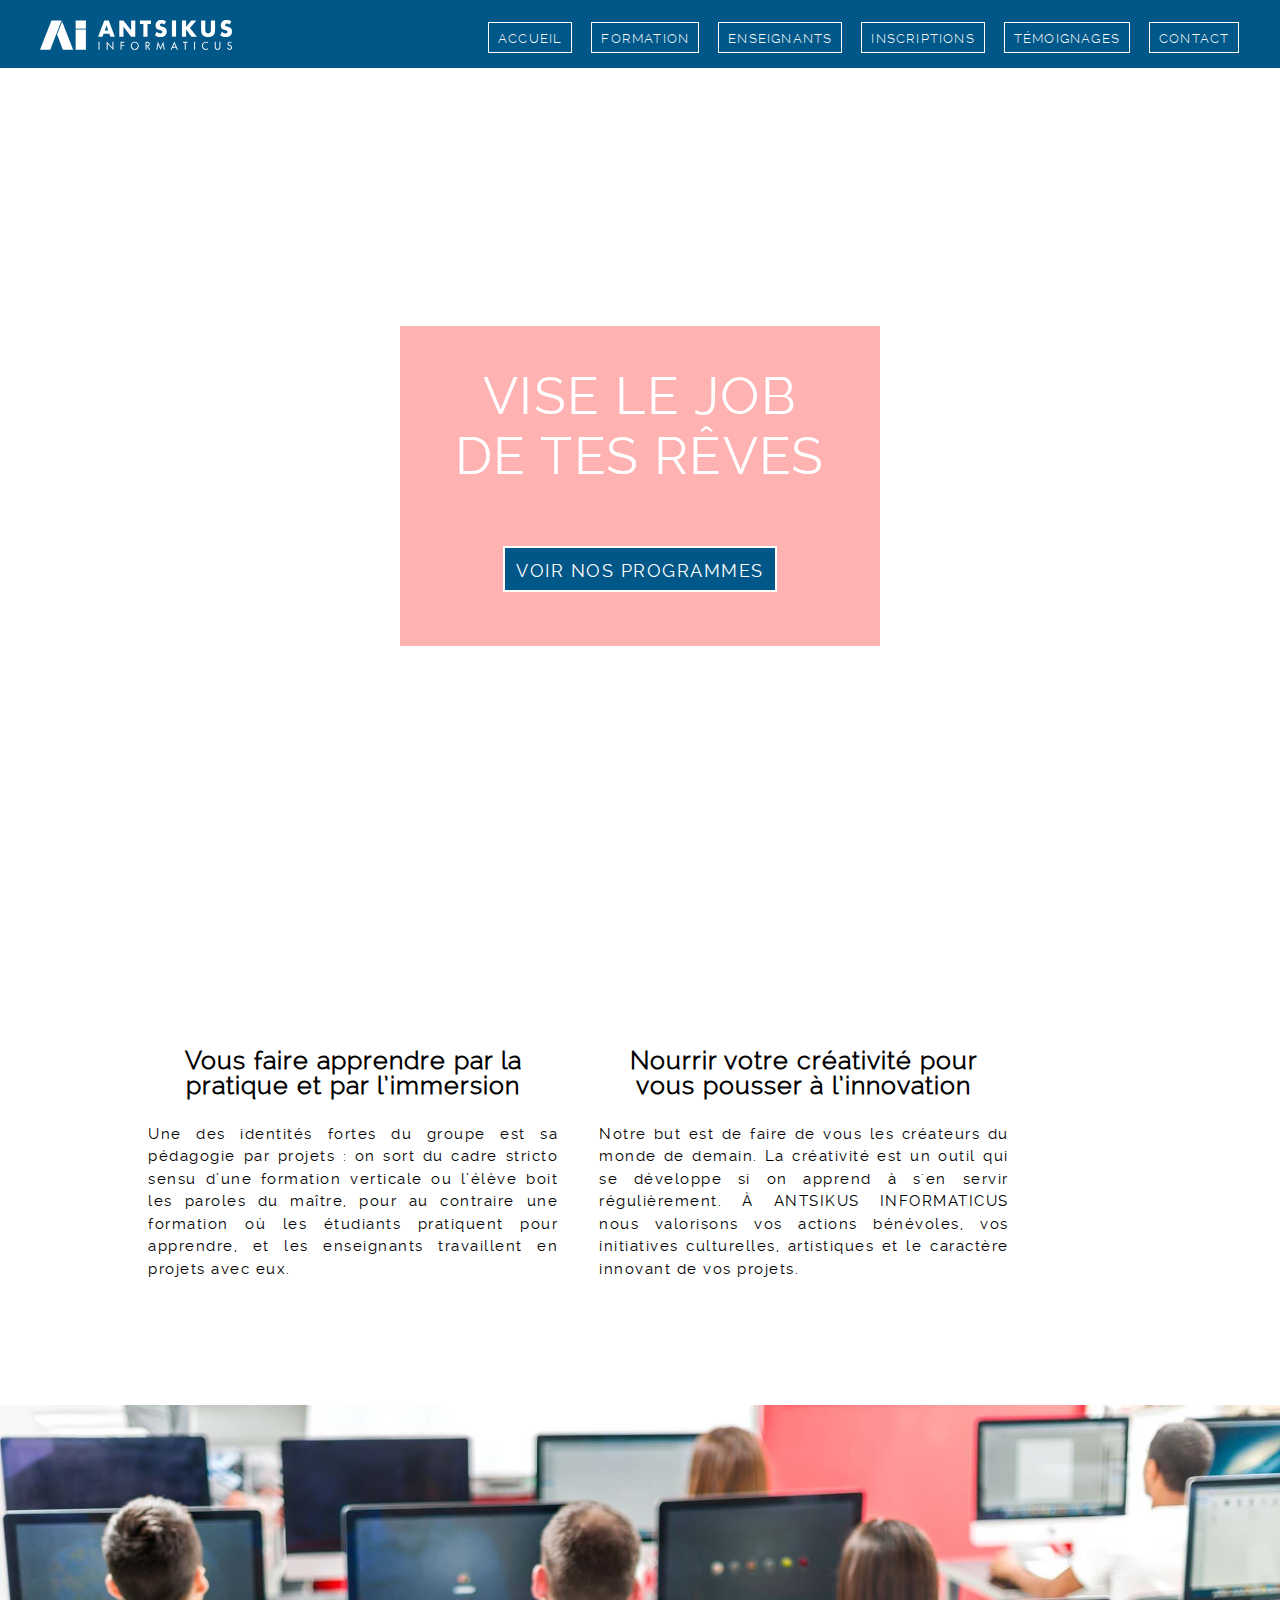
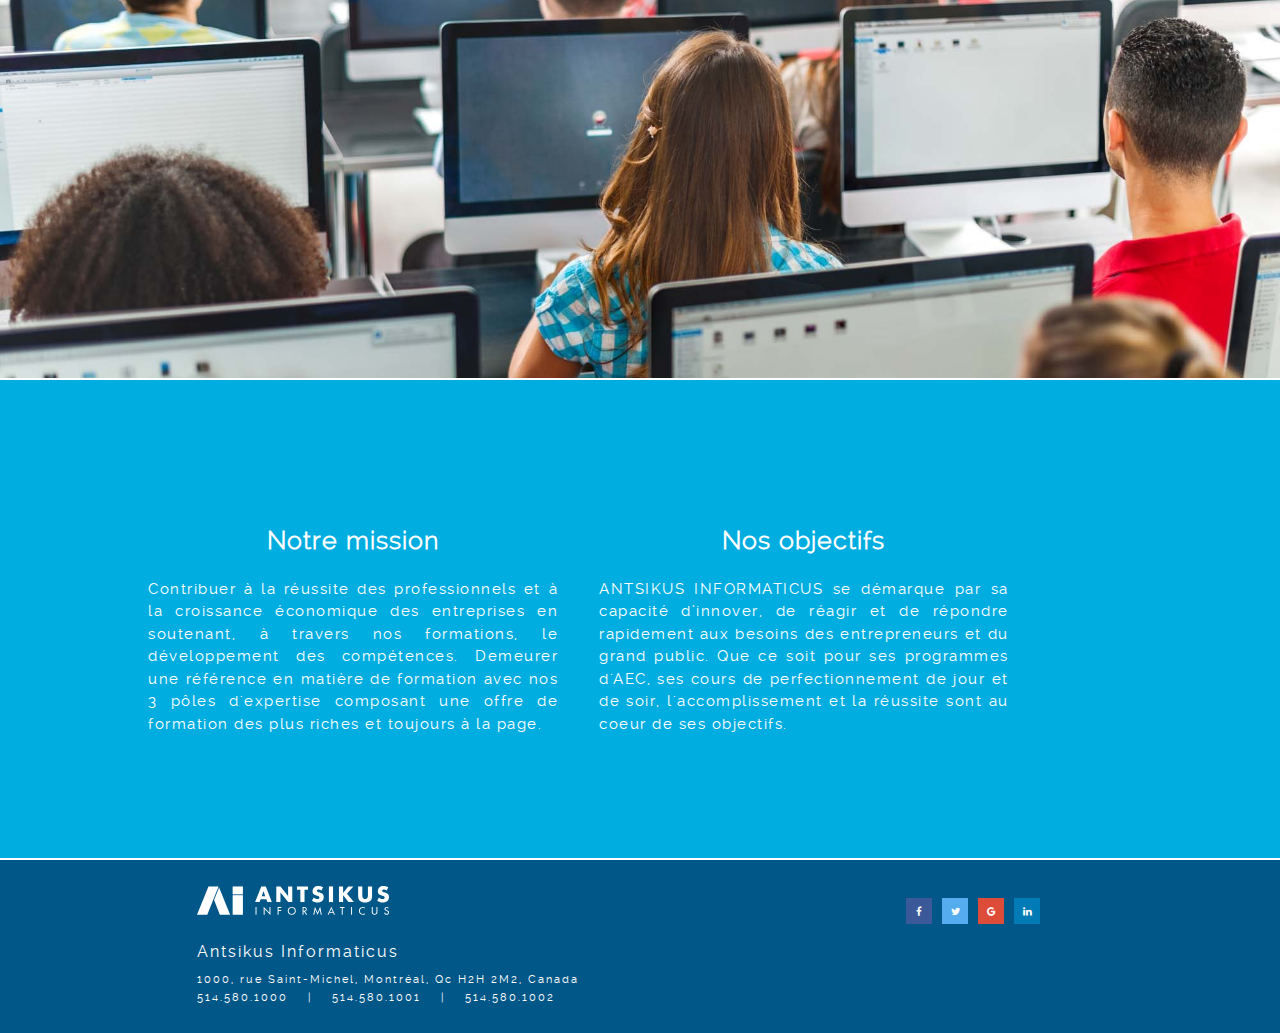
<file: index.html>
<!DOCTYPE html>
<html lang="fr">

<head>
    <meta charset="utf-8">
    <title>Antsikus Informaticus</title>
    <link rel="stylesheet" href="styles/reset.css">
    <link rel="stylesheet" href="styles/main.css">
    <link rel="stylesheet" href="https://cdnjs.cloudflare.com/ajax/libs/font-awesome/4.7.0/css/font-awesome.min.css">
</head>

<body>
	<header>
		<div id="slider">
			<div class="centered">
				<p class="textBox">Vise le job de tes rêves<span class="programmesLien"><a href="html/formation.html">voir nos programmes</a></span></p>
			</div>

			<div class="nav_background">
				<img class="logo" alt="logo antsikus" src="images/icons/antsikus_logo.svg">
				<nav id="mainNav">
					<ul>
						<li>
							<a href="index.html">
							<span>Accueil</span></a>
						</li>
						<li>
							<a href="html/formation.html">
							<span>Formation</span> </a>
						</li>
						<li>
							<a href="html/Enseignants.html">
							<span>Enseignants</span></a>
						</li>
						<li>
							<a href="html/inscriptions.html">
							<span>Inscriptions</span></a>
						</li>
						<li>
							<a href="html/temoignages.html">
							<span>Témoignages</span></a>
						</li>
						<li>
							<a href="html/contact.html">     
							<span>Contact</span></a>
						</li>
					</ul>
				</nav>
			</div>
		</div>		
	</header>
    <article>
        <div class="containerForTextBlocks">
            <div class="textEnColoumn">
                <h2>Vous faire apprendre par la pratique et par l’immersion</h2>
                <p>
                    Une des identités fortes du groupe est sa pédagogie par projets : on sort du cadre stricto sensu d’une formation verticale ou l’élève boit les paroles du maître, pour au contraire une formation où les étudiants pratiquent pour apprendre, et les enseignants travaillent en projets avec eux.
                </p>
            </div>
            <div class="textEnColoumn">
                <h2>Nourrir votre créativité pour vous pousser à l’innovation</h2>
                <p>
                    Notre but est de faire de vous les créateurs du monde de demain. La créativité est un outil qui se développe si on apprend à s'en servir r&eacute;guli&egrave;rement. À ANTSIKUS INFORMATICUS nous valorisons vos actions bénévoles, vos initiatives culturelles, artistiques et le caractère innovant de vos projets.
                </p>
            </div>
        </div>
		<img class="containerForImageWide" alt="Les etudiants en face de l'ordinateurs" src="images/Apple.jpg">
        <div class="containerForTextBlocksTurquoise">
            <div class="textEnColoumn">
                <h2>Notre mission</h2>
                <p>
                    Contribuer à la réussite des professionnels et à la croissance économique des entreprises en soutenant, à travers nos formations, le développement des compétences. Demeurer une référence en matière de formation avec nos 3 pôles d'expertise composant une offre de formation des plus riches et toujours à la page.
                </p>
            </div>
            <div class="textEnColoumn">
                <h2>Nos objectifs</h2>
                <p>
                    ANTSIKUS INFORMATICUS se démarque par sa capacité d’innover, de réagir et de répondre rapidement aux besoins des entrepreneurs et du grand public. Que ce soit pour ses programmes d'AEC, ses cours de perfectionnement de jour et de soir, l'accomplissement et la réussite sont au coeur de ses objectifs.
                </p>
            </div>
        </div>

    </article>
    <footer>

        <a href="#" class="fa fa-linkedin"></a>
        <a href="#" class="fa fa-google"></a>
        <a href="#" class="fa fa-twitter"></a>
        <a href="#" class="fa fa-facebook"></a>

        <div class="footer-content">

            <ul>
                <li class="logo-footer"><img alt="logo antsikus" src="images/icons/antsikus_logo.svg"></li>
            </ul>

            <p class="name">Antsikus Informaticus</p><br>


            <p> 1000, rue Saint-Michel, Montréal, Qc H2H 2M2, Canada</p>
            <pre>514.580.1000    |    514.580.1001    |    514.580.1002</pre>
        </div>
    </footer>
</body>

</html>
</file>
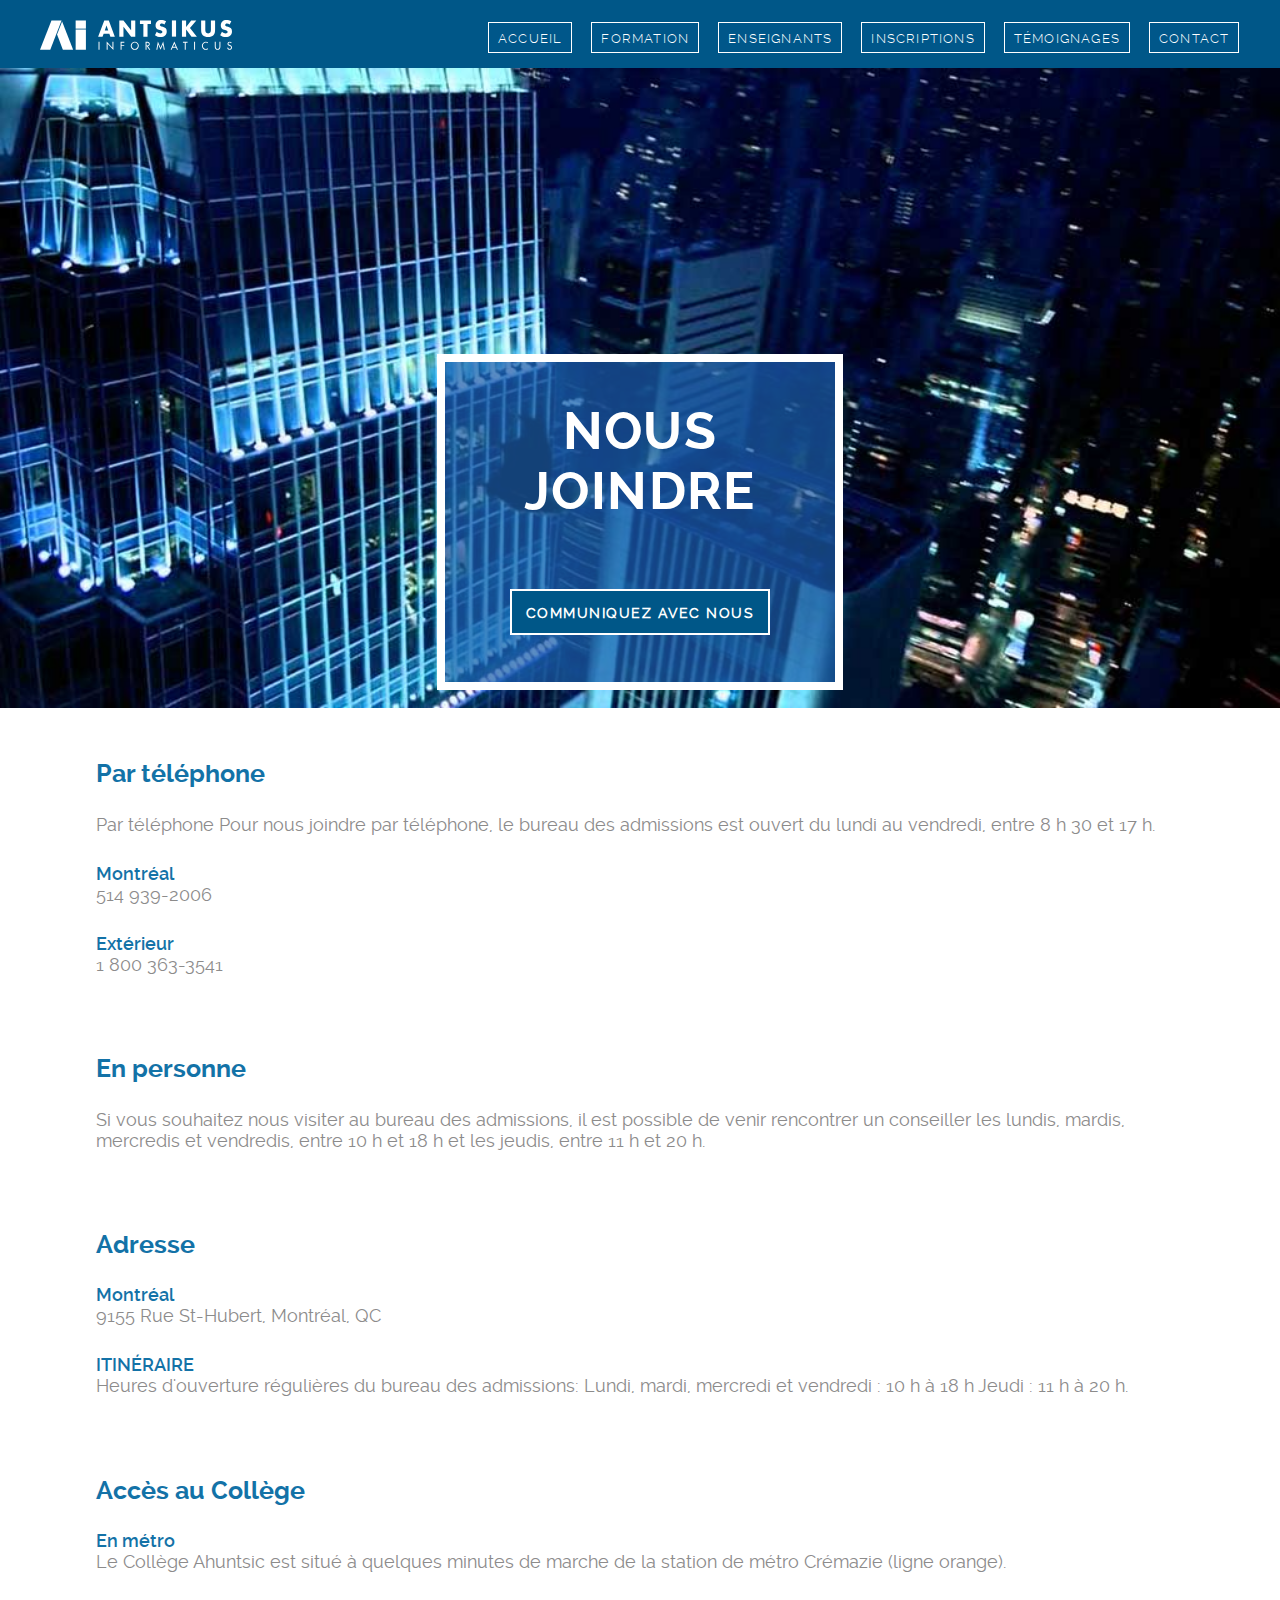
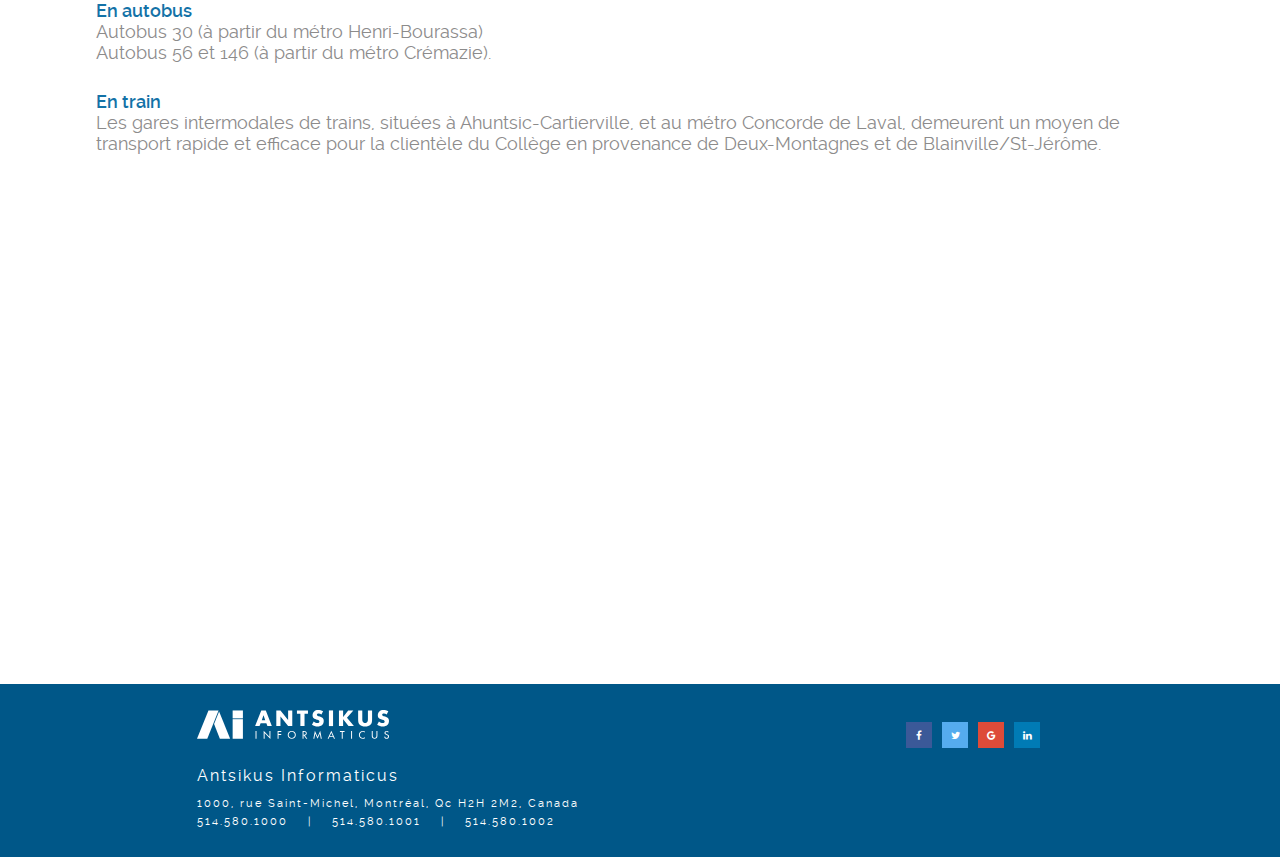
<file: html/contact.html>
<!DOCTYPE html>
<html lang="fr">
<head>
    <meta charset="utf-8">
    <title>Antsikus Informaticus, Contacts</title>
    <link rel="stylesheet" href="../styles/reset.css">
    <link rel="stylesheet" href="../styles/main.css">
	<link rel="stylesheet" href="../styles/contacts.css">
    <link rel="stylesheet" href="https://cdnjs.cloudflare.com/ajax/libs/font-awesome/4.7.0/css/font-awesome.min.css">
  
</head>

<body>
    <header>
        <div class="centeredContact">
            <p>Nous<br>Joindre</p>
        </div>

        <div class="nav_background">
            <img class="logo" alt="logo antsikus" src="../images/icons/antsikus_logo.svg">
            <nav id="mainNav">
                <ul>
                    <li>
                        <a href="../index.html">
						<span>Accueil</span></a>
                    </li>
                    <li>
                        <a href="formation.html">
						<span>Formation</span> </a>
                    </li>
                    <li>
                        <a href="Enseignants.html">
                        <span>Enseignants</span></a>
                    </li>
                    <li>
                        <a href="inscriptions.html">
                        <span>Inscriptions</span></a>
                    </li>
                    <li>
                        <a href="temoignages.html">
						<span>Témoignages</span></a>
                    </li>
                    <li>
                        <a href="contact.html">     
						<span>Contact</span></a>
                    </li>
                </ul>
            </nav>
        </div>
	</header>
        <article>
            <img class="containerForImageContact" alt="Nuit dans la ville" src="../images/contact.jpg">
            <div class="">
                <div class="textContact">
                    <h2>Par téléphone<span class="textContactLien"><a href="form.html">Communiquez avec nous</a></span></h2>
                    <p>
                        Par téléphone Pour nous joindre par téléphone, le bureau des admissions est ouvert du lundi au vendredi, entre 8 h 30 et 17 h. </p>
                        <p><span>Montréal </span><br>514 939-2006</p>
						<p><span>Extérieur </span><br>1 800 363-3541</p>
                </div>
                <div class="textContact">
                    <h2>En personne</h2>
                    <p>
                        Si vous souhaitez nous visiter au bureau des admissions, il est possible de venir rencontrer un conseiller les lundis, mardis, mercredis 
						et vendredis, entre 10 h et 18 h et les jeudis, entre 11 h et 20 h.
                    </p>
                </div>
                <div class="textContact">
                    <h2>Adresse</h2>
                    <p><span>Montréal</span> <br>9155 Rue St-Hubert, Montréal, QC</p>
                    <p><span>ITINÉRAIRE</span><br>Heures d'ouverture régulières du bureau des admissions: Lundi, mardi, 
					mercredi et vendredi : 10 h à 18 h Jeudi : 11 h à 20 h.</p>
				</div>
				<div class="textContact">
                    <h2>Accès au Collège</h2>
                    <p><span>En métro</span> <br>Le Collège Ahuntsic est situé à quelques minutes de marche de la station de métro Crémazie (ligne orange).</p>
                    <p><span>En autobus</span><br>Autobus 30 (à partir du métro Henri-Bourassa) <br>Autobus 56 et 146 (à partir du métro Crémazie).</p>
					<p><span>En train</span><br>Les gares intermodales de trains, situées à Ahuntsic-Cartierville, et au métro Concorde de Laval, demeurent 
						un moyen de transport rapide et efficace pour la clientèle du Collège en provenance de Deux-Montagnes et de Blainville/St-Jérôme.</p>
					<iframe src="https://www.google.com/maps/embed?pb=!1m18!1m12!1m3!1d5587.942947076337!2d-73.64115000108029!3d45.55089939118335!2m3!1f0!2f0!3f0!3m2!1i1024!2i768!4f13.1!3m3!1m2!1s0x4cc918c451e1b113%3A0xcd8d5a1783ed76c8!2sColl%C3%A8ge+Ahuntsic!5e0!3m2!1sfr!2sca!4v1516027016634" allowfullscreen></iframe>
					<br>
				</div>
			</div>
        </article>
        <footer>

            <a href="#" class="fa fa-linkedin"></a>
            <a href="#" class="fa fa-google"></a>
            <a href="#" class="fa fa-twitter"></a>
            <a href="#" class="fa fa-facebook"></a>

            <div class="footer-content">

                <ul>
                    <li class="logo-footer"><img alt="logo antsikus" src="../images/icons/antsikus_logo.svg"></li>
                </ul>

                <p class="name">Antsikus Informaticus</p><br>

                <p> 1000, rue Saint-Michel, Montréal, Qc H2H 2M2, Canada</p>
                <pre>514.580.1000    |    514.580.1001    |    514.580.1002</pre>
            </div>
        </footer>
</body>

</html>
</file>
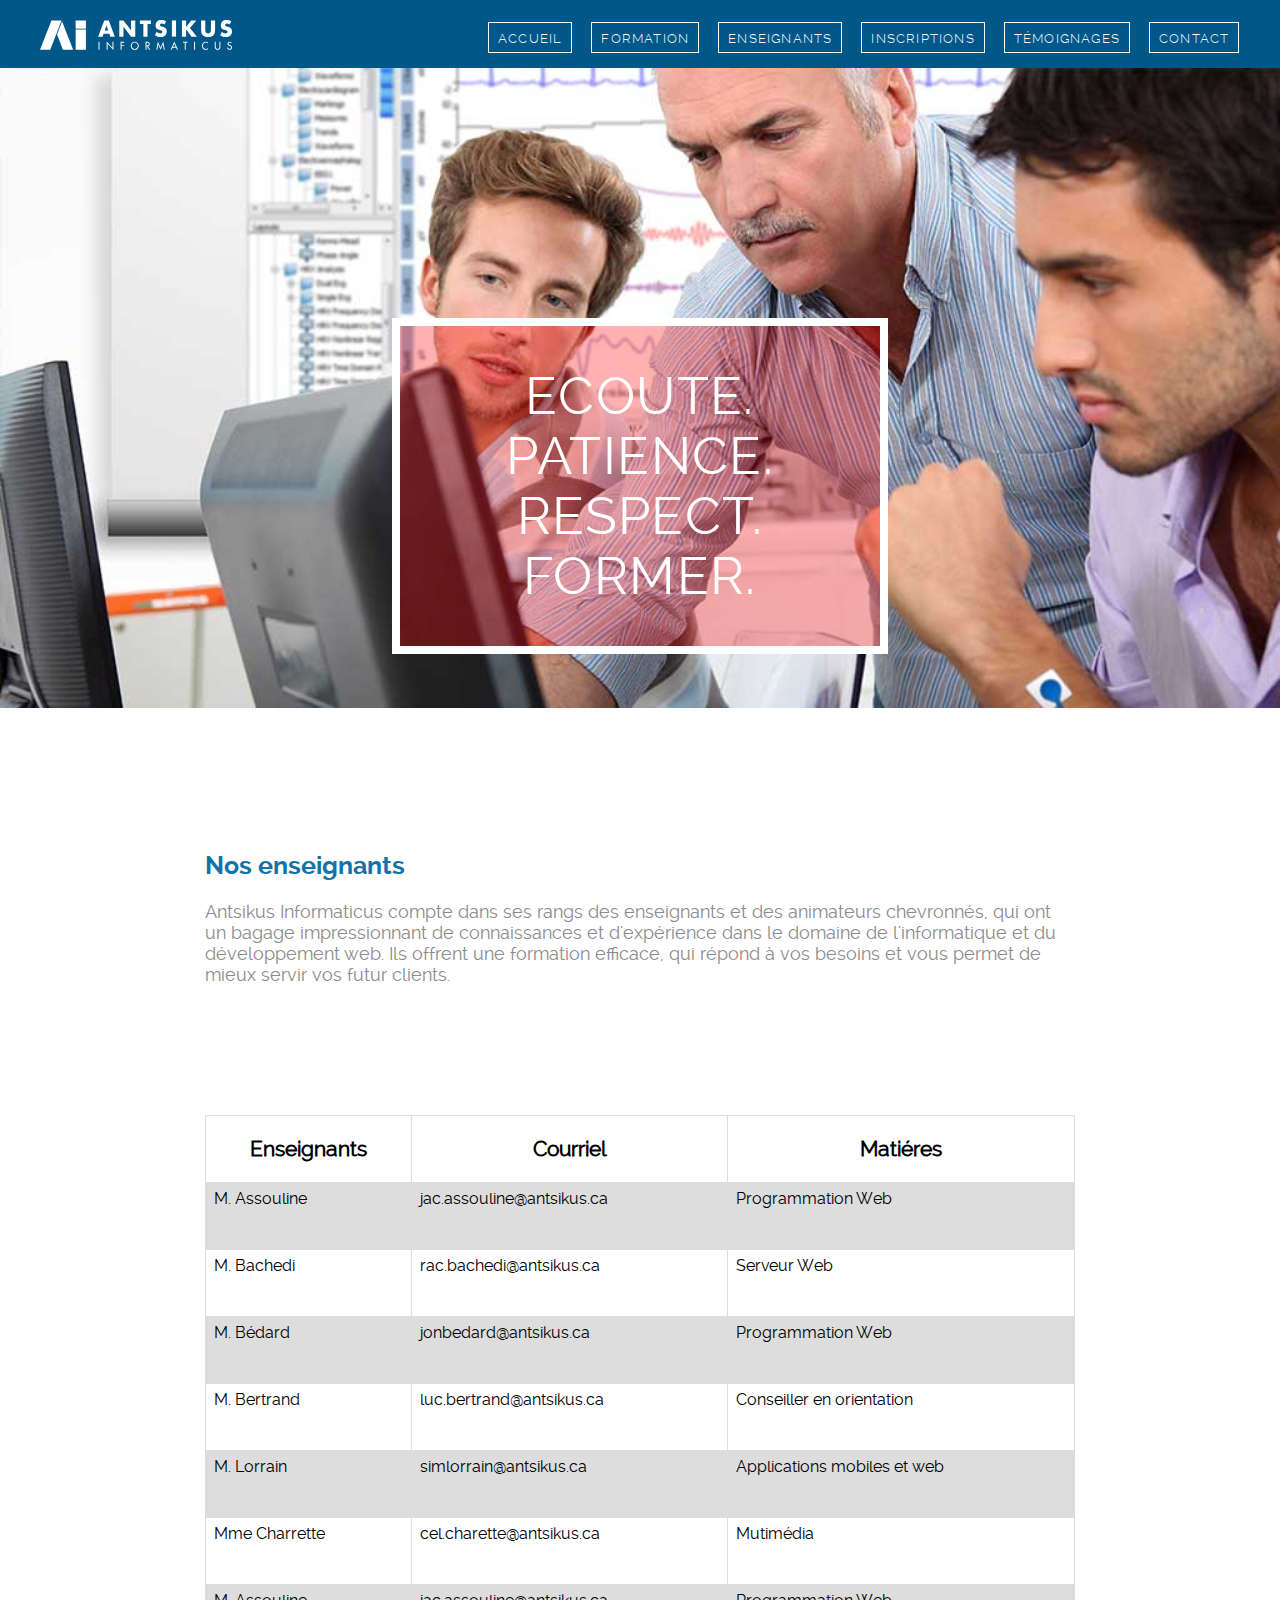
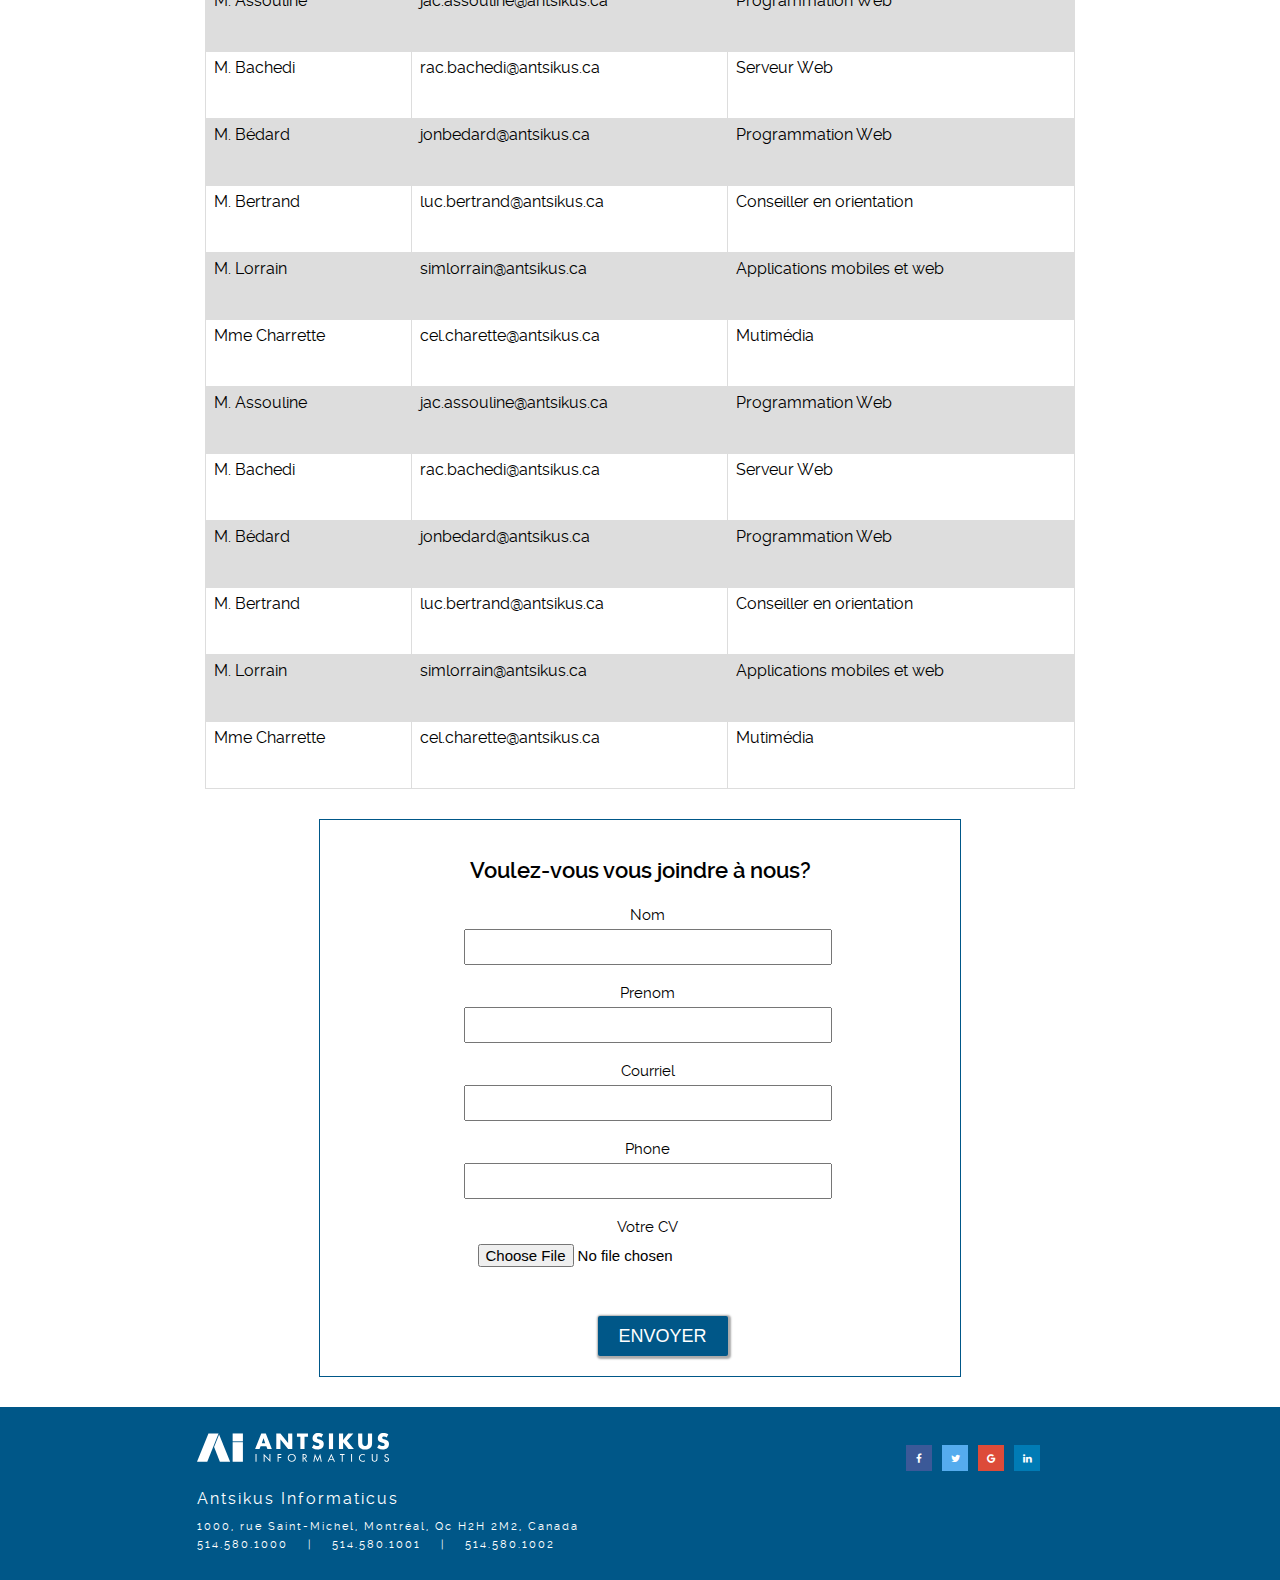
<file: html/enseignants.html>
<!DOCTYPE html>
<html lang="fr">

<head>
    <meta charset="utf-8">
    <title>Antsikus Informaticus, Enseignants</title>
    <link rel="stylesheet" href="../styles/reset.css">
    <link rel="stylesheet" href="../styles/main.css">
	<link rel="stylesheet" href="../styles/enseignants.css">
    <link rel="stylesheet" href="https://cdnjs.cloudflare.com/ajax/libs/font-awesome/4.7.0/css/font-awesome.min.css">
</head>

<body>

    <header>
        <div class="centered">
            <p>Ecoute.<br>Patience.<br>Respect.<br>Former.</p>
        </div>

        <div class="nav_background">
            <img class="logo" alt="logo antsikus" src="../images/icons/antsikus_logo.svg">
            <nav id="mainNav">
                <ul>
                    <li>
                        <a href="../index.html">
						<span>Accueil</span></a>
                    </li>
                    <li>
                        <a href="formation.html">
						<span>Formation</span> </a>
                    </li>
                    <li>
                        <a href="Enseignants.html">
                        <span>Enseignants</span></a>
                    </li>
                    <li>
                        <a href="inscriptions.html">
                        <span>Inscriptions</span></a>
                    </li>
                    <li>
                        <a href="temoignages.html">
						<span>Témoignages</span></a>
                    </li>
                    <li>
                        <a href="contact.html">     
						<span>Contact</span></a>
                    </li>
                </ul>
            </nav>
        </div>
	</header>
        <article>
            <img class="containerForImageEnseignant" alt="logo antsikus" id="enseignant" src="../images/enseignant.jpg">
            <div class="containerForTextBlocks">
                <div class="textEnseignant">
                    <h2>Nos enseignants</h2>
                    <p>
                        Antsikus Informaticus compte dans ses rangs des enseignants et des animateurs chevronnés, qui ont un bagage impressionnant de connaissances et d'expérience dans le domaine de l'informatique et du d&eacute;veloppement web. Ils offrent une formation efficace, qui répond à vos besoins et vous permet de mieux servir vos futur clients.
                    </p>
                </div>
                
            </div>
            <div>
                <table>
                    <tr>
                        <th>Enseignants</th>
                        <th>Courriel</th>
                        <th>Mati&eacute;res</th>
                    </tr>
                    <tr>
                        <td>M. Assouline</td>    <td>jac.assouline@antsikus.ca</td>
                        <td>Programmation Web</td>
                    </tr>
                    <tr>
                        <td>M. Bachedi</td>
                        <td>rac.bachedi@antsikus.ca</td>
                        <td>Serveur Web</td>
                    </tr>
                    <tr>
                        <td>M. Bédard</td>
                        <td>jonbedard@antsikus.ca</td>
                        <td>Programmation Web</td>
                    </tr>
                    <tr>
                        <td>M. Bertrand</td>
                        <td>luc.bertrand@antsikus.ca</td>
                        <td>Conseiller en orientation</td>
                    </tr>
                    <tr>
                        <td>M. Lorrain</td>
                        <td>simlorrain@antsikus.ca</td>
                        <td>Applications mobiles et web</td>
                    </tr>
                    <tr>
                        <td>Mme Charrette</td>
                        <td>cel.charette@antsikus.ca</td>
                        <td>Mutim&eacute;dia</td>
                    </tr>
                    <tr>
                        <td>M. Assouline</td>    <td>jac.assouline@antsikus.ca</td>
                        <td>Programmation Web</td>
                    </tr>
                    <tr>
                        <td>M. Bachedi</td>
                        <td>rac.bachedi@antsikus.ca</td>
                        <td>Serveur Web</td>
                    </tr>
                    <tr>
                        <td>M. Bédard</td>
                        <td>jonbedard@antsikus.ca</td>
                        <td>Programmation Web</td>
                    </tr>
                    <tr>
                        <td>M. Bertrand</td>
                        <td>luc.bertrand@antsikus.ca</td>
                        <td>Conseiller en orientation</td>
                    </tr>
                    <tr>
                        <td>M. Lorrain</td>
                        <td>simlorrain@antsikus.ca</td>
                        <td>Applications mobiles et web</td>
                    </tr>
                    <tr>
                        <td>Mme Charrette</td>
                        <td>cel.charette@antsikus.ca</td>
                        <td>Mutim&eacute;dia</td>
                    </tr>
                    <tr>
                        <td>M. Assouline</td>    <td>jac.assouline@antsikus.ca</td>
                        <td>Programmation Web</td>
                    </tr>
                    <tr>
                        <td>M. Bachedi</td>
                        <td>rac.bachedi@antsikus.ca</td>
                        <td>Serveur Web</td>
                    </tr>
                    <tr>
                        <td>M. Bédard</td>
                        <td>jonbedard@antsikus.ca</td>
                        <td>Programmation Web</td>
                    </tr>
                    <tr>
                        <td>M. Bertrand</td>
                        <td>luc.bertrand@antsikus.ca</td>
                        <td>Conseiller en orientation</td>
                    </tr>
                    <tr>
                        <td>M. Lorrain</td>
                        <td>simlorrain@antsikus.ca</td>
                        <td>Applications mobiles et web</td>
                    </tr>
                    <tr>
                        <td>Mme Charrette</td>
                        <td>cel.charette@antsikus.ca</td>
                        <td>Mutim&eacute;dia</td>
                    </tr>
                </table>
            </div>
			<div id="form_enseignant">
				<form>
					<h2>Voulez-vous vous joindre à nous?</h2>
					<label for="nom">Nom</label><br>
					<input class="textinput" id="nom" type="text" required><br>
					
					<label for="prenom">Prenom</label><br>
					<input class="textinput" id="prenom" type="text" required><br>
					
					<label for="courriel">Courriel</label><br>
					<input class="textinput" id="courriel" type="email" title="Invalid input" name="email" required><br>
					
					<label for="phone">Phone</label><br>
					<input class="textinput" type="tel" id="phone" pattern="^((\+\d{1,3}(-| )?\(?\d\)?(-| )?\d{1,5})|(\(?\d{2,6}\)?))(-| )?(\d{3,4})(-| )?(\d{4})(( x| ext)\d{1,5}){0,1}$" required><br>
					
					<label for="lettreDeMotivation">Votre CV</label><br>
					<input type="file" name="motivation" id="lettreDeMotivation" class="textinput"><br>
					
					<input type="submit" value="Envoyer" class="buttonSubmit">
				</form>
			</div>
        </article>
        <footer>

            <a href="#" class="fa fa-linkedin"></a>
            <a href="#" class="fa fa-google"></a>
            <a href="#" class="fa fa-twitter"></a>
            <a href="#" class="fa fa-facebook"></a>

            <div class="footer-content">

                <ul>
                    <li class="logo-footer"><img alt="logo antsikus" src="../images/icons/antsikus_logo.svg"></li>
                </ul>

                <p class="name">Antsikus Informaticus</p><br>


                <p> 1000, rue Saint-Michel, Montréal, Qc H2H 2M2, Canada</p>
                <pre>514.580.1000    |    514.580.1001    |    514.580.1002</pre>
            </div>

        </footer>
</body>

</html>
</file>
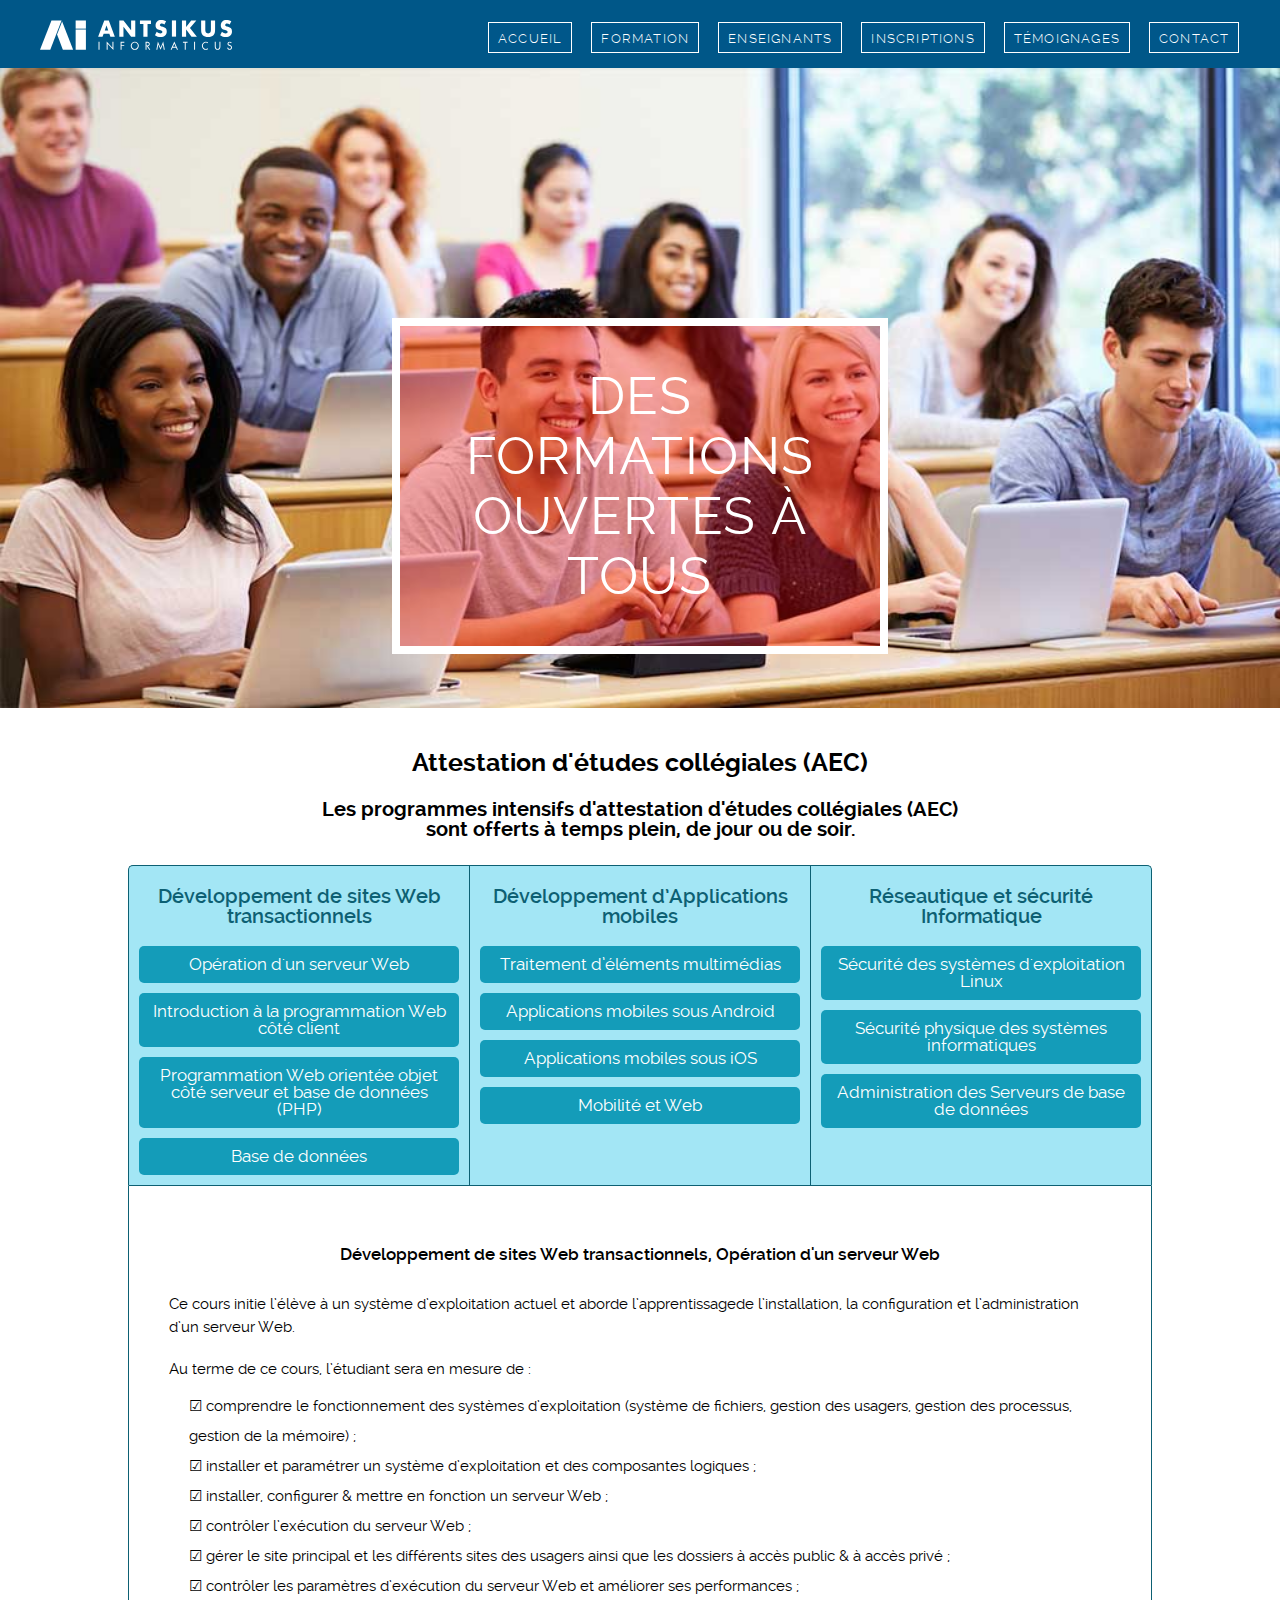
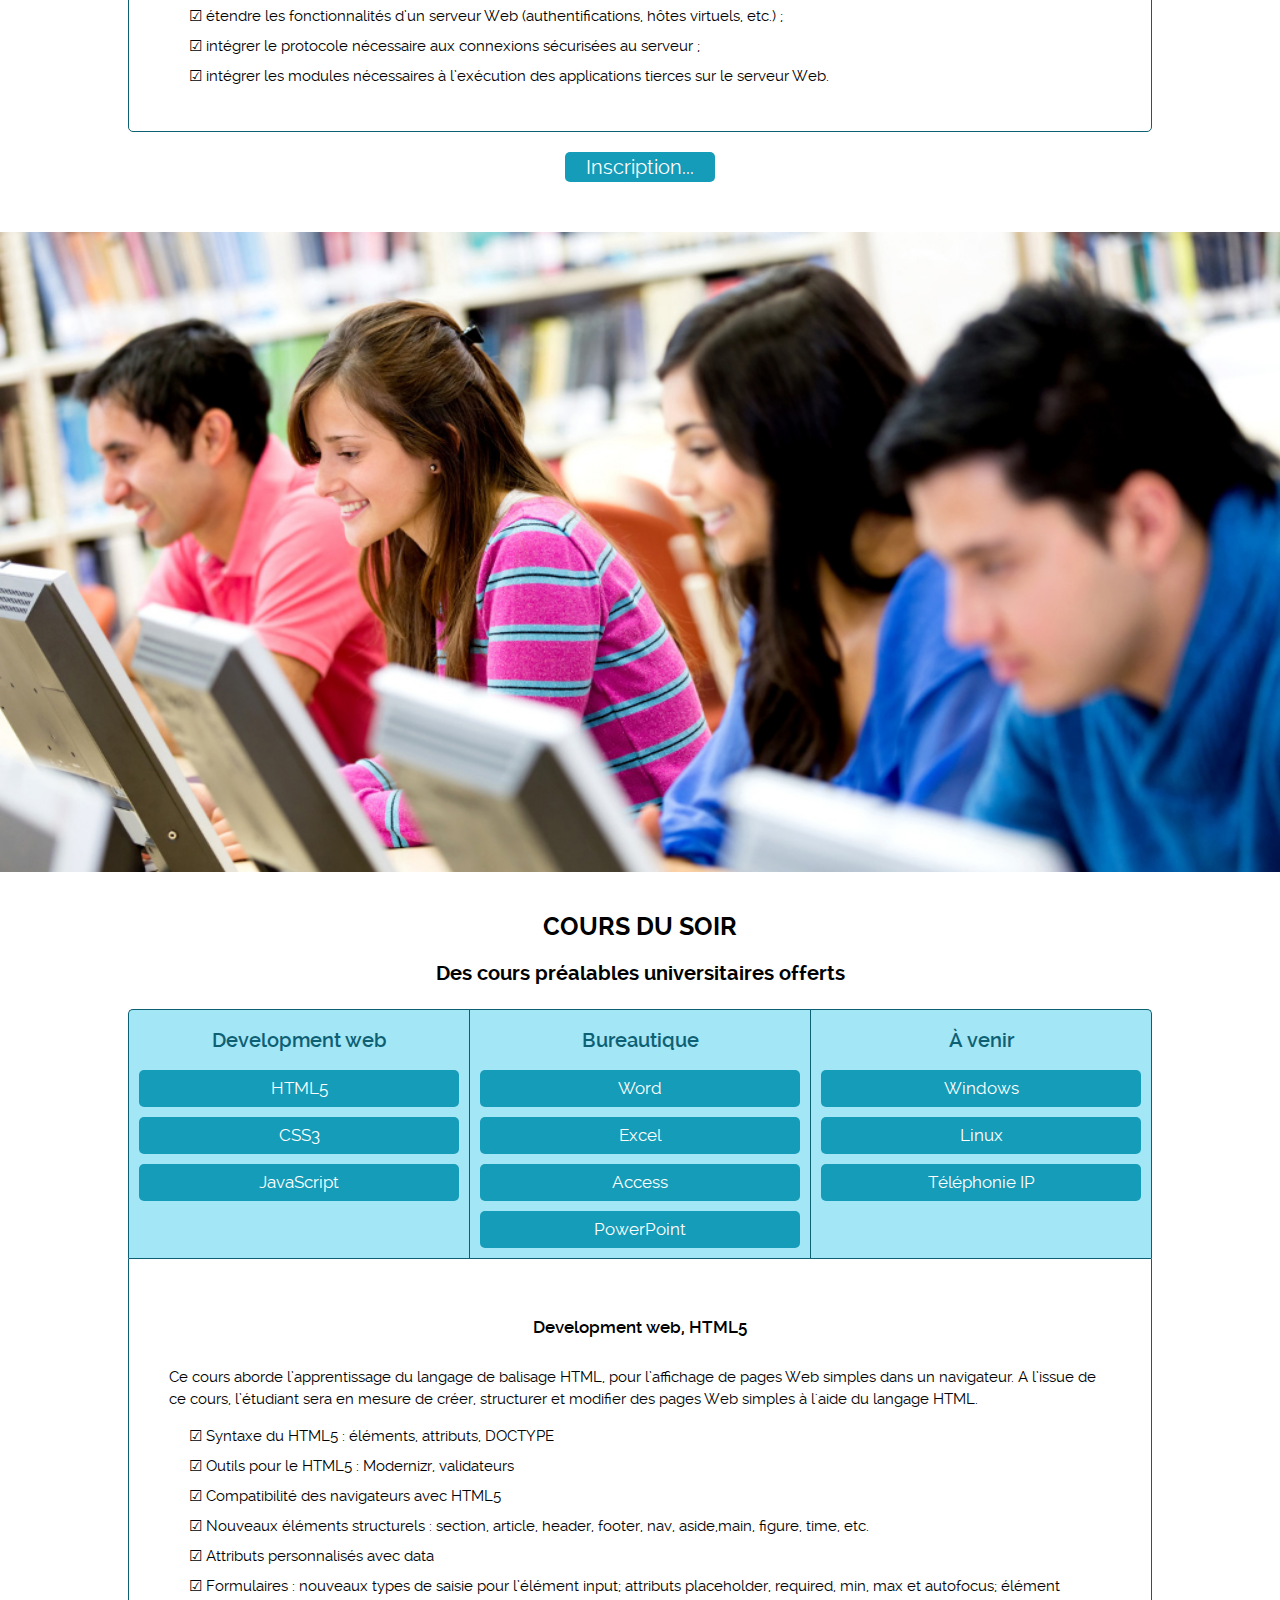
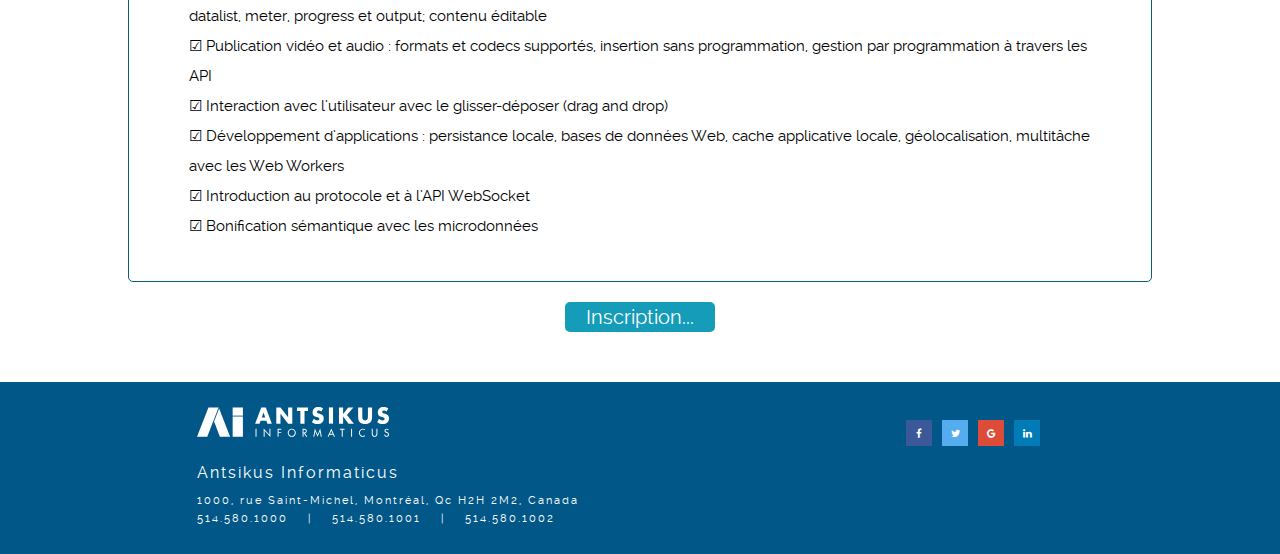
<file: html/formation.html>
<!DOCTYPE html>
<html lang="fr">
<head>
    <meta charset="utf-8">
    <title>Antsikus Informaticus, Formations</title>
    <link rel="stylesheet" href="../styles/reset.css">
    <link rel="stylesheet" href="../styles/main.css">
    <link rel="stylesheet" href="../styles/formation.css">
    <link rel="stylesheet" href="https://cdnjs.cloudflare.com/ajax/libs/font-awesome/4.7.0/css/font-awesome.min.css">
    <script src="../scripts/formations.js"></script>

    
</head>
<body>
	 <header>
        <div class="centered">
        <p>Des formations ouvertes à tous</p>
        </div>

        <div class="nav_background">
            <img class="logo" alt="logo antsikus" src="../images/icons/antsikus_logo.svg">
            <nav id="mainNav">
                <ul>
                    <li>
                        <a href="../index.html">
						<span>Accueil</span></a>
                    </li>
                    <li>
                        <a href="formation.html">
						<span>Formation</span> </a>
                    </li>
                    <li>
                        <a href="Enseignants.html">
                        <span>Enseignants</span></a>
                    </li>
                    <li>
                        <a href="inscriptions.html">
                        <span>Inscriptions</span></a>
                    </li>
                    <li>
                        <a href="temoignages.html">
						<span>Témoignages</span></a>
                    </li>
                    <li>
                        <a href="contact.html">     
						<span>Contact</span></a>
                    </li>
                </ul>
            </nav>
        </div>
	</header>
		<article>
			<img class="containerForImageWide" alt="les etudiants dans le classe" src="../images/AecIntensives.jpg">
			<div class="titreFormation">
                    <h2>Attestation d'études collégiales (AEC) </h2>
                    <p>Les programmes intensifs d'attestation d'études collégiales (AEC)<br> sont offerts à temps plein, de jour ou de soir.</p>
                </div>
			<div id="mainContainerFormations">
				<div class="listOfFormation">
				
					<div class="formation1">
						
						<h2>Développement de sites Web transactionnels</h2>
						<ul>
							<li>
								<a href="javascript:void(0)" onclick="hideAllBlocksExcept('mainContainerFormations','fc11')">Opération d'un serveur Web</a>
							</li>
							<li>
								<a href="javascript:void(0)" onclick="hideAllBlocksExcept('mainContainerFormations','fc12')">Introduction à la programmation Web côté client</a>
							</li>
							<li>
								<a href="javascript:void(0)" onclick="hideAllBlocksExcept('mainContainerFormations','fc13')">Programmation Web orientée objet côté serveur et base de données (PHP)</a>
							</li>
							<li>
								<a href="javascript:void(0)" onclick="hideAllBlocksExcept('mainContainerFormations','fc14')">Base de données</a>
							</li>
						</ul>
					</div>
					<div class="formation2">
					
						<h2>Développement d’Applications mobiles</h2>
						<ul>
							<li>
								<a href="javascript:void(0)" onclick="hideAllBlocksExcept('mainContainerFormations','fc21')">Traitement d’éléments multimédias</a>
							</li>
							<li>
								<a href="javascript:void(0)" onclick="hideAllBlocksExcept('mainContainerFormations','fc22')">Applications mobiles sous Android</a>
							</li>
							<li>
								<a href="javascript:void(0)" onclick="hideAllBlocksExcept('mainContainerFormations','fc23')">Applications mobiles sous iOS</a>
							</li>
							<li>
								<a href="javascript:void(0)" onclick="hideAllBlocksExcept('mainContainerFormations','fc24')">Mobilité et Web</a>
							</li>
						</ul>
					</div>
					<div class="formation3">
						<h2>Réseautique et sécurité Informatique</h2>
						<ul>
							<li>
								<a href="javascript:void(0)" onclick="hideAllBlocksExcept('mainContainerFormations','fc31')">Sécurité des systèmes d'exploitation Linux</a>
							</li>
							<li>
								<a href="javascript:void(0)" onclick="hideAllBlocksExcept('mainContainerFormations','fc32')">Sécurité physique des systèmes informatiques</a>
							</li>
							<li>
								<a href="javascript:void(0)" onclick="hideAllBlocksExcept('mainContainerFormations','fc33')">Administration des Serveurs de base de données</a>
							</li>
						</ul>
					</div>
				</div>
				<div class="containerOfDescription">
					<div class="fc11 descriptionContainer">
						<h3>Développement de sites Web transactionnels, Opération d'un serveur Web</h3>
						<p>
							Ce cours initie l’élève à un système d’exploitation actuel et aborde l’apprentissagede l’installation, 
							la configuration et l’administration d’un serveur Web.
						</p>
						<p>
							Au terme de ce cours, l’étudiant sera en mesure de :
						</p>
						<ul>
							<li>
								comprendre le fonctionnement des systèmes d’exploitation (système de fichiers, gestion des usagers, gestion des processus, gestion de la mémoire) ;
							</li>
							<li>
								installer et paramétrer un système d’exploitation et des composantes logiques ;
							</li>
							<li>
								installer, configurer & mettre en fonction un serveur Web ;
							</li>
							<li>
								contrôler l’exécution du serveur Web ;
							</li>
							<li>
								gérer le site principal et les différents sites des usagers ainsi que les dossiers à accès public & à accès privé ;
							</li>
							<li>
								contrôler les paramètres d’exécution du serveur Web et améliorer ses performances ;
							</li>
							<li>
								étendre les fonctionnalités d’un serveur Web (authentifications, hôtes virtuels, etc.) ;
							</li>
							<li>
								intégrer le protocole nécessaire aux connexions sécurisées au serveur ;
							</li>
							<li>
								intégrer les modules nécessaires à l’exécution des applications tierces sur le serveur Web.
							</li>
						</ul>
					</div>
					<div class="fc12 descriptionContainer">
						<h3>Développement de sites Web transactionnels, Introduction à la programmation Web côté client</h3>
						<p>
							Ce cours poursuit l’apprentissage des outils de développement d’applications Web entrepris dans le cours d’introduction à 
							la programmation Web côté client. Il traite en profondeur la couche client au niveau de la présentation, de l’ergonomie, 
							de la convivialité des interfaces graphiques utilisateur, et initie à la production de l’aide en ligne.
						</p>	
						<p>
							Au terme de ce cours, l’étudiant sera en mesure de :
						</p>
						<ul>
							<li>
								planifier l’organisation globale des interfaces graphiques utilisateur des applications Web ;
							</li>
							<li>
								programmer des interfaces graphiques riches et ergonomiques (avec DHTML, CSS, JavaScript, etc.) ;
							</li>
							<li>
								valider les interfaces selon les standards de qualité ;
							</li>
							<li>
								produire et intégrer l’aide en ligne.
							</li>
						</ul>
					</div>
					<div class="fc13 descriptionContainer">
						<h3>Développement de sites Web transactionnels, Programmation Web orientée objet côté serveur et base de données (PHP)</h3>
						<p>
							Ce cours poursuit l’apprentissage des techniques de programmation et initie l’étudiant à la 
							programmation orientée objets dans un contexte d’applications hypermédia et client-serveur 
							interagissant avec des bases de données distantes, comme par exemple dans les applications 
							de commerce électronique.
						</p>
						<p>
							Au terme de ce cours, l’étudiant sera en mesure de :
						</p>
						<ul>
							<li>
								comprendre le fonctionnement d’une application n-tiers ;
							</li>
							<li>
								comprendre le fonctionnement d’un langage de script côté serveur ;
							</li>
							<li>
								maîtriser la syntaxe de base du langage (PHP) ;
							</li>
							<li>
								mettre à profit les techniques de programmation client-serveur ;
							</li>
							<li>
								se représenter les concepts et les techniques de base de la programmation orientée objets ;
							</li>
							<li>
								développer une application client-serveur ;
							</li>
							<li>
								faire interagir l’application avec une base de données distante ;
							</li>
							<li>
								produire des pages Web dynamiques.
							</li>
						</ul>
					</div>
					<div class="fc14 descriptionContainer">
						<h3>Développement de sites Web transactionnels, Base de données</h3>
						<p>
							Ce cours initie l’étudiant à la théorie et à l’exploitation des bases de données relationnelles.
						</p>
						<p>
							Au terme de ce cours, l’étudiant sera en mesure de :
						</p>
						<ul>
							<li>
								exploiter la terminologie et la logique d’interrogation ;
							</li>
							<li>
								introduire les modèles conceptuels ;
							</li>
							<li>
								créer une base de données ;
							</li>
							<li>
								exploiter une base de données à l’aide d’un langage de requêtes.
							</li>
						</ul>
					</div>
					<div class="fc21 descriptionContainer">
						<h3>Développement d’Applications mobiles, Traitement d’éléments multimédias</h3>
						<p>
							Ce cours permet à l’étudiant d’organiser des textes, des images et des extraits vidéographiques et 
							sonores dans le contexte de la production de documents multimédias. L’étudiant devra utiliser des 
							logiciels spécialisés en multimédia.
						</p>
						<p>
							À l’issue de ce cours, l’étudiant sera capable :
						</p>
						<ul>
							<li>
								de saisir une image matricielle ou vectorielle à l’aide d’un numériseur ou d’un appareil de photographie numérique;
							</li>
							<li>
								de traiter des textes, des images, des animations, des sons et des vidéos destinés à des documents multimédias;
							</li>
							<li>
								d’assembler des éléments de mise en page, en respectant les critères de lisibilité, d’esthétisme et de diffusion;
							</li>
							<li>
								de choisir adéquatement les éléments de composition;
							</li>
							<li>
								d’intégrer les normes et standards du multimédia;
							</li>
							<li>
								d’utiliser les logiciels et les périphériques appropriés à la production d’un document multimédia, dans un environnement 
								informatique Macintosh.s.
							</li>
						</ul>
					</div>
					<div class="fc22 descriptionContainer">
						<h3>Développement d’Applications mobiles, Applications mobiles sous Android</h3>
						<p>
							Ce cours permet à l’étudiant de poursuivre l’apprentissage des techniques avancées de la programmation 
							d’applications mobiles dans l’environnement Android.
						</p>
						<ul>
							<li>
								Bases de données embarquées (SQLite);
							</li>
							<li>
								Intégration d’une base de données à une application mobile;
							</li>
							<li>
								Utilisation de composants avancés;
							</li>
							<li>
								Création de nouveaux composants (Widgets);
							</li>
							<li>
								Utilisation des ressources multimédias : géolocalisation, photos, musiques, vidéos, etc.;
							</li>
							<li>
								Modifications de programmes : ajout de nouvelles fonctionnalités, adaptation à un nouveau système;</li>
							<li>
								Développement d’un jeu avancé : réalisation de l’interface et programmation de la zone du jeu (étape d’intégration);
							</li>
							<li>
								Publication d’une application mobile : ouverture d’un compte développeur, gestion des versions, marché Android.
							</li>
						</ul>
					</div>
					<div class="fc23 descriptionContainer">
						<h3>Développement d’Applications mobiles, Applications mobiles sous iOS</h3>
						<p>
							Ce cours permet à l’étudiant de poursuivre l’apprentissage des techniques avancées de la 
							programmation d’applications mobiles en l’appliquant dans l’environnement iOS.
						</p>
						<ul>
							<li>
								Souscription au programme de développement iOS, certificat et profil d’approvisionnement;
							</li>
							<li>
								Déploiement et distribution d’une application iOS;
							</li>
							<li>
								Architecture et fonctionnalités de base de la plateforme iOS;
							</li>
							<li>
								Environnement de développement;
							</li>
							<li>
								Éléments de base du langage de programmation des plateformes iOS;
							</li>
							<li>
								Structure et principes fondamentaux des applications mobiles;
							</li>
							<li>
								Programmation orientée objet avec les plateformes iOS;
							</li>
							<li>
								Construction de l’interface utilisateur d’une application;
							</li>
							<li>
								Utilisation de ressources multimédias;</li>
							<li>Intégration et utilisation d’une base de données locale.
							</li>
						</ul>
					</div>
					<div class="fc24 descriptionContainer">
						<h3>Développement d’Applications mobiles, Mobilité et Web</h3>
						<p>
							L’Internet mobile est accessible de plusieurs façons avec un téléphone intelligent équipé d’un vrai 
							navigateur Web, avec une tablette dédiée ou avec une console de jeux portable. Il représente l’avenir 
							du Web grâce à sa prééminence et à sa capacité à se faufiler partout. L’Internet mobile permet à l’utilisateur 
							d’interagir et de rester connecté bien plus facilement qu’avec un ordinateur de bureau. Les améliorations 
							techniques des navigateurs et l’augmentation de la puissance des appareils mobiles donnent enfin accès à des 
							contenus et à des services adaptés pour les médias mobiles permettant aux utilisateurs d’effectuer des démarches, 
							de recevoir et de partager des informations utiles, facilitant l’ensemble de leurs activités quotidiennes.
						</p>
					</div>
					<div class="fc31 descriptionContainer">
						<h3>Réseautique et sécurité Informatique, Sécurité des systèmes d'exploitation Linux</h3>
						<ul>
							<li>
								Installation d’un système d’exploitation Linux;
							</li>
							<li>
								Gestion des ressources : fichiers, processus;
							</li>
							<li>
								Gestion des utilisateurs et des droits d’accès;
							</li>
							<li>
								Sécurité de connexion et du système de fichiers;
							</li>
							<li>
								Scripts Shell-Linux.
							</li>
						</ul>
					</div>
					<div class="fc32 descriptionContainer">
						<h3>Réseautique et sécurité Informatique, Sécurité physique des systèmes informatiques</h3>
						<p>
							Ce cours initie l’étudiant aux concepts et techniques relatifs à la sécurité physique des 
							réseaux informatiques et des équipements inhérents. La sécurité physique dans les réseaux 
							est un élément très important qui doit être planifié dès l’implantation du réseau afin que 
							l’on puisse utiliser les meilleures normes d’installation du câblage et choisir les équipements 
							informatiques les plus aptes à le sécuriser.
						</p>
						<p>
							L’étudiant est amené à identifier les risques pour la sécurité physique des réseaux ainsi que 
							les équipements qui y sont intégrés et installer les infrastructures physiques adéquates afin 
							d’améliorer le rendement. De plus, l’étudiant doit documenter adéquatement le réseau et ses 
							composantes.
						</p>
						<p>
							Les principaux sujets abordés dans ce cours sont les calculs des charges électriques, le câblage 
							structuré, les sources de bruits pouvant affecter le rendement du réseau, les schémas et normes 
							liées aux réseaux, les spécifications des locaux techniques, les différentes techniques de codage 
							et de transmission des données ainsi que la sécurité des équipements intégrés au réseau.
						</p>
					</div>
					<div class="fc33 descriptionContainer">
						<h3>Réseautique et sécurité Informatique, Administration des Serveurs de base de données</h3>
						<ul>
						  <li>
							Installation et configuration d’un serveur de bases de données;
						  </li>
						  <li>
							Base de données et SGBD;
						  </li>
						  <li>
							Administration du serveur de base de données;
						  </li>
						  <li>
							Gestion des usagers et stratégie de sécurité.
						  </li>
						  <li>
							PRINCIPALES ACTIVITÉS D'APPRENTISSAGE
						  </li>
						  <li>
							En classe, au laboratoire ou comme travail personnel, l’étudiant:
						  </li>
						  <li>
							Synthétise et intègre les notions apprises;
						  </li>
						  <li>
							Complète les travaux de laboratoire et étudie les documents appropriés;
						  </li>
						  <li>
							Implante, administre et dépanne un serveur de base de données;
						  </li>
						  <li>
							Rédige des requêtes d'interrogation et de mise à jour de bases de données;</li>
						  <li>
							Effectue les opérations de gestion nécessaires pour assurer le bon fonctionnement et la sécurité de la base de données.x.
						  </li>
						</ul>
					</div>
				</div>
				<a href="formulaire_inscription.html" class="inscriptionForCourses">Inscription...</a>
			</div>
			<img class="containerForImageWide" alt="Les etudiants en face de l'ordinateurs" src="../images/courSoir.jpg">
			<div class="titreFormation">
                    <h2>COURS DU SOIR</h2>
                    <p>Des cours préalables universitaires offerts</p>
                </div>
			<div id="mainContainerCourses">
				<div class="listOfFormation">
					<div class="formation1">
						
						<h2>Development web</h2>
						<ul>
							<li>
								<a href="javascript:void(0)" onclick="hideAllBlocksExcept('mainContainerCourses','fc11')">HTML5</a>
							</li>
							<li>
								<a href="javascript:void(0)" onclick="hideAllBlocksExcept('mainContainerCourses','fc12')">CSS3</a>
							</li>
							<li>
								<a href="javascript:void(0)" onclick="hideAllBlocksExcept('mainContainerCourses','fc13')">JavaScript</a>
							</li>
						</ul>
					</div>
					<div class="formation2">
						<h2>Bureautique</h2>
						<ul>
							<li>
								<a href="javascript:void(0)" onclick="hideAllBlocksExcept('mainContainerCourses','fc21')">Word</a>
							</li>
							<li>
								<a href="javascript:void(0)" onclick="hideAllBlocksExcept('mainContainerCourses','fc22')">Excel</a>
							</li>
							<li>
								<a href="javascript:void(0)" onclick="hideAllBlocksExcept('mainContainerCourses','fc23')">Access</a>
							</li>
							<li>
								<a href="javascript:void(0)" onclick="hideAllBlocksExcept('mainContainerCourses','fc24')">PowerPoint</a>
							</li>
						</ul>
					</div>
					<div class="formation3">
						<h2>À venir</h2>
						<ul>
							<li>
								<a href="javascript:void(0)" onclick="hideAllBlocksExcept('mainContainerCourses','fc31')">Windows</a>
							</li>
							<li>
								<a href="javascript:void(0)" onclick="hideAllBlocksExcept('mainContainerCourses','fc32')">Linux</a>
							</li>
							<li>
								<a href="javascript:void(0)" onclick="hideAllBlocksExcept('mainContainerCourses','fc33')">Téléphonie IP</a>
							</li>
						</ul>
					</div>
				</div>
				<div class="containerOfDescription">
					<div class="fc11 descriptionContainer">
						<h3>Development web, HTML5</h3>
						<p>
							Ce cours aborde l’apprentissage du langage de balisage HTML, pour l’affichage 
							de pages Web simples dans un navigateur. A l’issue de ce cours, l’étudiant sera 
							en mesure de créer, structurer et modifier des pages Web simples à l'aide du langage HTML.
						</p>
						<ul>
							<li>
								Syntaxe du HTML5 : éléments, attributs, DOCTYPE
							</li>
							<li>
								Outils pour le HTML5 : Modernizr, validateurs
							</li>
							<li>
								Compatibilité des navigateurs avec HTML5
							</li>
							<li>
								Nouveaux éléments structurels : section, article, header, footer, nav, aside,main, figure, time, etc.
							</li>
							<li>
								Attributs personnalisés avec data
							</li>
							<li>
								Formulaires : nouveaux types de saisie pour l’élément input; attributs placeholder, required, min, max et autofocus; élément datalist, meter, progress et output; contenu éditable
							</li>
							<li>
								Publication vidéo et audio : formats et codecs supportés, insertion sans programmation, gestion par programmation à travers les API
							</li>
							<li>
								Interaction avec l’utilisateur avec le glisser-déposer (drag and drop)
							</li>
							<li>
								Développement d’applications : persistance locale, bases de données Web, cache applicative locale, géolocalisation, multitâche avec les Web Workers
							</li>
							<li>
								Introduction au protocole et à l’API WebSocket
							</li>
							<li>
								Bonification sémantique avec les microdonnées
							</li>
						</ul>
					</div>
					<div class="fc12 descriptionContainer">
						<h3>Development web, CSS3</h3>
						<p>
							Avec notre formation en HTML et CSS, vous apprendrez à développer de splendides sites Web 
							à partir de zéro, à l’aide des techniques les plus récentes de la boîte à outils HTML5 et 
							CSS3. Avec ces langages essentiels de création d’interfaces utilisateur, vous apprendrez 
							comment créer de superbes expériences utilisateur pour les sites et les applications, adaptées 
							aux utilisateurs d’ordinateur de bureau et d’appareils mobiles. Notre programme de cours de 
							HTML et de CSS est conçu pour vous aider à maîtriser ces langages, et à utiliser des techniques 
							de pointe telles que la géolocalisation, le stockage local, le travail avec des applications 
							hors ligne et plus encore.
						</p>
						<ul>
							<li>
								Introduction : qu'est-ce qu'un sélecteur CSS ?
							</li>
							<li>
								Identifiants et classes : comment choisir ?
							</li>
							<li>
								Méthodologie pour nommer 
							</li>
							<li>
								Sélection arborescente
							</li>
							<li>
								Pseudo-classes
							</li>
							<li>
								La cascade CSS et le piège des priorités
							</li>
							<li>
								Conclusion : organisation de son code CSS
							</li>
							<li>
								Introduction : syntaxe CSS
							</li>
							<li>
								Textes et polices
							</li>
							<li>
								Les couleurs et unités
							</li>
							<li>
								Fonds
							</li>
							<li>
								Bordures et arrondis
							</li>
							<li>
								Le positionnement en CSS
							</li>
							<li>
								Méthodologie professionnelle d'intégration HTML et CSS
							</li>
							<li>
								Cas pratique : intégration d'une maquette Photoshop en page HTML & CSS
							</li>
							<li>
								Compatibilité HTML5 CSS3
							</li>
							<li>
								Graphisme CSS3
							</li>
							<li>
								Animations CSS3
							</li>
							
						</ul>
					</div>
					<div class="fc13 descriptionContainer">
						<h3>Development web, JavaScript</h3>
						<p>
							Ce cours a pour principal objectif l’acquisition des habiletés nécessaires pour maîtriser les 
							concepts de base de la programmation Web côté client. Il aborde plus particulièrement l’apprentissage 
							des outils de création de pages Web dynamiques à l’aide du langage de balisage HTML, pour l’affichage 
							de pages dans un navigateur, et des techniques de programmation à l’aide d’un langage de scripts, 
							JavaScript, pour les rendre interactives.
						</p>
						<ul>
							<li>
								Rappels  HTML
							</li>
							<li>
								Éléments de base du langage JavaScript
							</li>
							<li>
								Instructions de sélection
							</li>
							<li>
								Instructions de répétition
							</li>
							<li>
								Chaînes de caractères
							</li>
							<li>
								Fonctions, objets et méthodes
							</li>
							<li>
								Tableaux
							</li>
						</ul>
					</div>
					<div class="fc21 descriptionContainer">
						<h3>Bureautique, Microsoft Word</h3>
						<p>
							Microsoft Word (ou Ms Word) permet de créer des documents professionnels à l’aide des 
							fonctionnalités étendues de révision, d’ajout de commentaires et de comparaison vous 
							permettent de rassembler et de gérer les contributions de vos collègues. Une fonctionnalité 
							avancée d’intégration de données permet de relier les documents à des sources importantes 
							d’informations professionnelles.
						</p>
						<ul>
							<li>
								Découvrir les fonctionnalités de base de Word
								<ul>
									<li>
										Environnement Word
									</li>
									<li>
										Saisie et modification d'un texte
									</li>
									<li>
										Sauvegarde du document
									</li>
									<li>
										Connaître et comprendre l'utilité d'un traitement de texte
									</li>
								</ul>
							</li>
							<li>
								Mettre en forme un document
								<ul>
									<li>
										Mise en forme de caractères
									</li>
									<li>
										Mise en forme de paragraphes
									</li>
									<li>
										Bordure et trame
									</li>
									<li>
										Mise en page d'un document
									</li>
									<li>
										Les affichages
									</li>
									<li>
										Rechercher, remplacer
									</li>
								</ul>
							</li>
							<li>
								Les tabulations
								<ul>
									<li>
										Concevoir un document avec du texte positionné à des endroits différents sur la même ligne
									</li>
								</ul>
							</li>
							<li>
								La numérotation
								<ul>
									<li>
										Puce
									</li>
									<li>
										Numéros
									</li>
									<li>
										Numérotation hiérarchique
									</li>
								</ul>
							</li>
							<li>
								Utiliser les styles
								<ul>
									<li>
										Mettre en forme rapidement un document
									</li>
									<li>
										Reproduire la mise en forme
									</li>
								</ul>
							</li>
							<li>
								Les tableaux
								<ul>
									<li>
										Saisir et mettre en forme des données dans un tableau
									</li>
									<li>
										Améliorer la présentation d'un tableau
									</li>
									<li>
										Insérer un calcul
									</li>
								</ul>
							</li>
							<li>
								Insertion d'objets
								<ul>
									<li>
										Améliorer la présentation d'un document en insérant des images WordArt et des objets Dessin
									</li>
									<li>
										Les insertions automatiques et zone de texte
									</li>
								</ul>
							</li>
							<li>
								Présenter du texte en colonnes
								<ul>
									<li>
										Améliorer la présentation d'un document en créant des colonnes
									</li>
								</ul>
							</li>
							<li>
								En-tête et pied de page
								<ul>
									<li>
										Mettre en forme un grand document en insérant des en-têtes et pieds de pages
									</li>
								</ul>
							</li>
						</ul>
					</div>
					<div class="fc22 descriptionContainer">
						<h3>Bureautique, Microsoft Excel</h3>
						<p>
							Microsoft Excel (ou Ms Excel) est un outil puissant d’analyse, de partage et de gestion des 
							informations sur lequel vous pouvez vous appuyer pour prendre vos décisions. Il comporte une 
							nouvelle interface orientée résultats, de nouveaux tableaux croisés dynamiques de création 
							et d’emploi faciles, des fonctions de création de formules et de visualisation encore plus 
							puissantes ainsi que de nouveaux moyens de créer des graphiques et des tableaux de qualité 
							professionnelle.
						</p>
						<ul>
							<li>
								Découvrir les fonctionnalités de base d'Excel
								<ul>
									<li>
										Saisie de données
									</li>
									<li>
										Réalisation d'un graphique simple
									</li>
									<li>
										Connaître et comprendre l'utilité d'un tableur
									</li>
								</ul>
							</li>
							<li>
								Paramétrer l'écran: Saisir, modifier, sauvegarder et imprimer des données
								<ul>
									<li>
										Charger Excel, paramétrer l'écran, sélectionner les menus et les commandes, quitter Excel
									</li>
									<li>
										Créer une feuille de calcul, saisir des données
									</li>
									<li>
										Imprimer, sauvegarder les données
									</li>
								</ul>
							</li>
							<li>
								Commentaire
								<ul>
									<li>
										Insérer, modifier un commentaire
									</li>
									<li>
										Imprimer le commentaire
									</li>
								</ul>
							</li>
							<li>
								Rechercher des données
								<ul>
									<li>
										Rechercher et remplacer dans une feuille, dans un classeur, dans une formule
									</li>
								</ul>
							</li>
							<li>
								Mise en forme des données
								<ul>
									<li>
										Tracer un encadrement à un tableau
									</li>
									<li>
										Mettre en forme les données texte
									</li>
									<li>
										Sélectionner les formats numériques
									</li>
									<li>
										Ombrer les cellules.
									</li>
								</ul>
							</li>
							<li>
								Fonctions de calculs programmées
								<ul>
									<li>
										Fonctions de calculs programmées
									</li>
								</ul>
							</li>
							<li>
								Dates et heures
								<ul>
									<li>
										Date statique, créer un calendrier
									</li>
								</ul>
							</li>
							<li>
								Le grapheur (création des graphiques)
								<ul>
									<li>
										Tracer un graphique avec l'assistant
									</li>
								</ul>
							</li>
							<li>
								Export de données vers Ms Word
								<ul>
									<li>
										Créer un tableau et un graphique sur Excel et les copier dans un document Word avec ou sans lien.
									</li>
								</ul>
							</li>
							<li>
								Mise en forme automatique
							</li>
							<li>
								Mise en forme conditionnelle
							</li>
							<li>
								Statistique simple
								<ul>
									<li>
										Moyenne, NB, MAX, MIN, NBVAL
									</li>
								</ul>
							</li>
							<li>
								Manipuler un grand tableau
								<ul>
									<li>
										Afficher et manipuler un grand tableau à l'écran
									</li>
									<li>
										Paramétrer l'impression d'un grand tableau
									</li>
								</ul>
							</li>
							<li>
								Tri de données
								<ul>
									<li>
										Savoir trier des lignes de données
									</li>
								</ul>
							</li>
							<li>
								Gestion d'une liste de données
								<ul>
									<li>
										Extraire des données d'une liste
									</li>
								</ul>
							</li>
							<li>
								Les formules de calcul personnalisées en références relatives et absolues
								<ul>
									<li>
										Programmer des formules de calcul en références absolues
									</li>
									<li>
										Programmer des formules en références relatives
									</li>
									<li>
										Recopier une formule de calcul
									</li>
								</ul>
							</li>
							<li>
								Totaux et sous-totaux
								<ul>
									<li>
										Insérer des calculs dans un tableau
									</li>
								</ul>
							</li>
						</ul>
					</div>
					<div class="fc23 descriptionContainer">
						<h3>Bureautique, Microsoft Access</h3>
						<p>
							Microsoft Access (ou Ms Access) est doté de fonctionnalités de conception interactives qui 
							vous permettent d’assurer le suivi de vos informations et de créer des rapports à partir 
							de celles-ci. Démarrez rapidement grâce aux solutions de bases de données préconstruites, 
							que vous pouvez adapter aux besoins de votre entreprise. Recueillez les informations par 
							l’intermédiaire de formulaires dans des messages électroniques ou importez des données 
							depuis des applications externes. Créez et modifiez des rapports détaillés affi chant des 
							informations triées, filtrées et regroupées qui faciliteront votre prise de décision.
						</p>
						<ul>
							<li>
								Les concepts de base
								<ul>
									<li>
										Définir une base de données
									</li>
									<li>
										Présenter la structure et la terminologie d'une base de données.
									</li>
								</ul>
							</li>
							<li>
								L'environnement
								<ul>
									<li>
										Identifier les composantes d'une base de données Access
									</li>
									<li>
										Utiliser la souris et les menus contextuels
									</li>
									<li>
										Utiliser la fonction d'aide
									</li>
								</ul>
							</li>
							<li>
								Les tables
								<ul>
									<li>
										Créer des tables avec l'assistant
									</li>
									<li>
										Saisir des données
									</li>
									<li>
										Trier les enregistrements
									</li>
									<li>
										Rechercher et remplacer des données
									</li>
									<li>
										Filtrer les enregistrements
									</li>
									<li>
										Visualiser et imprimer les données
									</li>
									<li>
										Manipuler les objets Table
									</li>
								</ul>
							</li>
							<li>
								La structure d'une table
								<ul>
									<li>
										Type de données et propriété du champ
									</li>
									<li>
										Modifier le type de données et les propriétés 
									</li>
									<li>
										Utiliser l'assistant " Liste de choix "
									</li>
								</ul>
							</li>
							<li>
								Les requêtes
								<ul>
									<li>
										Créer une requête en utilisant des critères
									</li>
									<li>
										Créer une requête synthèse
									</li>
									<li>
										Manipuler les objets Requête
									</li>
								</ul>
							</li>
							<li>
								La structure d'une requête
							</li>
							<li>
								Les formulaires
							</li>
							<li>
								La structure d'un formulaire
							</li>
							<li>
								Les états
							</li>
							<li>
								La structure d'un état 
							</li>
							<li>
								Exporter et importer les données
							</li>
						</ul>
					</div>
					<div class="fc24 descriptionContainer">
						<h3>Bureautique, Microsoft PowerPoint</h3>
						<p>
							Microsoft Powerpoint (ou Ms Powerpoint) vous permet de créer rapidement et simplement 
							des présentations graphiques efficaces, percutantes et dynamiques.
						</p>
						<ul>
							<li>
								L'environnement
							</li>
							<li>
								Concepts de base
							</li>
							<li>
								La mise en forme
							</li>
							<li>
								Masque
							</li>
							<li>
								Les images et WordArt
							</li>
							<li>
								Les dessins et les annotations
							</li>
							<li>
								Les tableaux
							</li>
							<li>
								Les organigrammes
							</li>
							<li>
								Introduction aux graphiques
							</li>
							<li>
								La présentation écran
							</li>
							<li>
								L'impression
							</li>
						</ul>
					</div>
					<div class="fc31 descriptionContainer">
						<h3>A Venir, Microsoft Windows</h3>
						<p>
							Cette formation vous permettra de découvrir les évolutions de Windows 10 et l'administration 
							du poste de travail. L’intégration des appareils mobiles en toute sécurité dans la gestion 
							globale de l’informatique dans Windows 10 est un des objectifs majeur de cette version. Les 
							nouvelles adaptations de l’interface cherchent à rapprocher les utilisateurs de la version 7 
							et inférieure tout en gardant, en améliorant les nouveaux concepts très puissants de Windows 
							8, déroutants au début si la philosophie suivie par Microsoft n'est pas comprise. Au-delà de 
							l'aspect ergonomique beaucoup de nouveautés techniques vont vous permettre de tirer pleinement 
							profit du nouvel OS de Microsoft.
						</p>
						<p>
							Cette formation Windows 10 constitue un point d'entrée idéal pour les personnes en charge 
							de l'administration de Windows 10 ou de la veille technologique.
						</p>
					</div>
					<div class="fc32 descriptionContainer">
						<h3>A Venir, Linux</h3>
						
						<ul>
						<li>
							Introduction à Linux et aux différentes distributions
						</li>
						<li>
							Architecture : mémoire, tâches, entrées-sorties et modules
						</li>
						<li>
							Installation et support matériel
						</li>
						<li>
							Gestion des applications : archives et Packages
						</li>
						<li>
							Outils d’administration : webmin, etc.
						</li>
						<li>
							Structure et gestion du système de fichiers, fdisk, LVM, outils ext4, xfs et autres, quotas, ACL
						</li>
						<li>
							Gestion des utilisateurs : fichiers système, groupes privés et PAM
						</li>
						<li>
							Gestion des processus et des journaux systèmes
						</li>
						<li>
							onfiguration et processus de démarrage
						</li>
						<li>
							Configuration réseau TCP/IP : interfaces réseau, routage, DNS et outils de test
						</li>
						<li>
							Gestion des imprimantes : définition, configuration et utilisation de CUPS (annexe)
						</li>
						<li>
							Sauvegarde et restauration : stratégie, dump / restore, tar, cpio et pax (annexe)
						</li>
						<li>
							Configuration serveur et client pour les programmes graphiques XWindow (annexe)
						</li>
						<li>
							Optimisation et reconfiguration du noyau (annexe)
						</li>
					</ul>
					</div>
					<div class="fc33 descriptionContainer">
						<h3>A Venir, Téléphonie IP</h3>
						<p>
							Ce programme d’études vise la formation de technologues aptes à exercer la profession 
							d’administrateurs de réseaux informatiques multiplateformes et de Techniciens qui 
							installent des équipements de communications, configurent et supportent des solutions 
							de téléphonie IP. Ces personnes travaillent au sein de grandes entreprises qui possèdent 
							leur propre service informatique ou, à titre de consultant, pour de petites ou moyennes 
							entreprises. Normalement, dans une petite entreprise, le gestionnaire de réseaux 
							informatiques sera l’unique responsable du bon fonctionnement du réseau informatique. 
							Plus l’entreprise est grande, plus l’équipe affectée aux réseaux informatiques est grande; 
							principalement, parce que les configurations des réseaux sont plus complexes et plus étendues. 
							Cette formation vise aussi à faire acquérir les principes fondamentaux des réseaux de données 
							(LAN, WAN), du modèle TCP/IP, des principes et mécanismes de Qualité de Service (QoS) et des 
							applications de Voix sur IP (VoIP) que sont la téléphonie IP, la vidéo et autres applications 
							de communication interpersonnelle en temps réel.
						</p>
					</div>
				</div>
				<a href="formulaire_inscription.html" class="inscriptionForCourses">Inscription...</a>
			</div>
		</article>
		<footer>
       
        <a href="#" class="fa fa-linkedin"></a>
        <a href="#" class="fa fa-google"></a>
        <a href="#" class="fa fa-twitter"></a>
        <a href="#" class="fa fa-facebook"></a>
        
            <div class="footer-content">

                    <ul>
                        <li class="logo-footer"><img alt="logo antsikus" src="../images/icons/antsikus_logo.svg"></li>
                    </ul>

                    <p class="name">Antsikus Informaticus</p><br>


                    <p> 1000, rue Saint-Michel, Montréal, Qc H2H 2M2, Canada</p>
                    <pre>514.580.1000    |    514.580.1001    |    514.580.1002</pre>
            </div>

    </footer>
	</body>
</html>
</file>
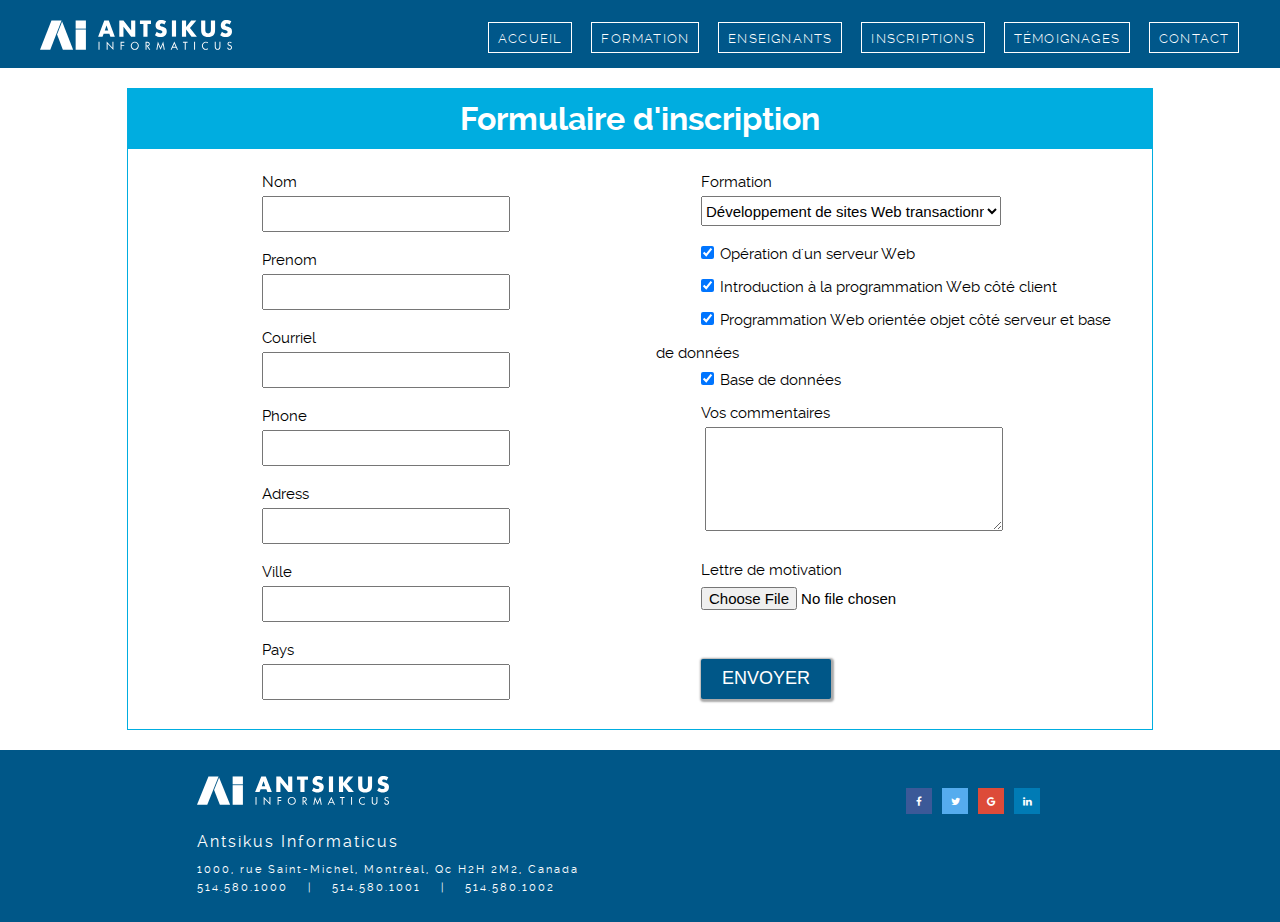
<file: html/formulaire_inscription.html>
<!DOCTYPE html>
<html lang="fr">
<head>
    <meta charset="utf-8">
    <title>Antsikus Informaticus, Formulaire d'inscription</title>
    <link rel="stylesheet" href="../styles/reset.css">
    <link rel="stylesheet" href="../styles/main.css">
    <link rel="stylesheet" href="https://cdnjs.cloudflare.com/ajax/libs/font-awesome/4.7.0/css/font-awesome.min.css">
	<link rel="stylesheet" href="../styles/formulaire_inscription.css">
	<script src="../scripts/inscription.js"></script>
</head>


<body>
    <header>
        <div class="nav_background">
            <img class="logo" alt="logo antsikus" src="../images/icons/antsikus_logo.svg">
            <nav id="mainNav">
                <ul>
                    <li>
                        <a href="../index.html">
						<span>Accueil</span></a>
                    </li>
                    <li>
                        <a href="formation.html">
						<span>Formation</span> </a>
                    </li>
                    <li>
                        <a href="Enseignants.html">
                        <span>Enseignants</span></a>
                    </li>
                    <li>
                        <a href="inscriptions.html">
                        <span>Inscriptions</span></a>
                    </li>
                    <li>
                        <a href="temoignages.html">
						<span>Témoignages</span></a>
                    </li>
                    <li>
                        <a href="contact.html">     
						<span>Contact</span></a>
                    </li>
                </ul>
            </nav>
        </div>
	</header>
		<article>
			
			<form name="formInscription" method="post" enctype="multipart/form-data">
				<div id="formInscription">
					
					<div id="headerFofmInscription">
						<h1>Formulaire d'inscription</h1>
					</div>
					
					<div id="inscriptionLeftColoumn">
					
						<label for="nom">Nom</label><br>
						<input class="textinput" id="nom" type="text" required><br>
						
						<label for="prenom">Prenom</label><br>
						<input class="textinput" id="prenom" type="text" required><br>
						
						<label for="courriel">Courriel</label><br>
						<input class="textinput" id="courriel" type="email" title="Invalid input" name="email" required><br>
						
						<label for="phone">Phone</label><br>
						<input class="textinput" type="tel" id="phone" pattern="^((\+\d{1,3}(-| )?\(?\d\)?(-| )?\d{1,5})|(\(?\d{2,6}\)?))(-| )?(\d{3,4})(-| )?(\d{4})(( x| ext)\d{1,5}){0,1}$" required><br>
						
						<label for="adress">Adress</label><br>
						<input class="textinput" id="adress" type="text" required><br>
						
						<label for="ville">Ville</label><br>
						<input class="textinput" id="ville" type="text" required><br>
						
						<label for="pays">Pays</label><br>
						<input class="textinput" id="pays" type="text" required><br>
					</div>
					<div id="inscriptionRightColoumn">
				
						<label for="formation">Formation</label><br>
						<select id="formation" class="selFormation" onchange="selectFormation()">
							<option value="1">Développement de sites Web transactionnels</option>
							<option value="2">Développement d’Applications mobiles</option>
							<option value="3">Réseautique et sécurité Informatique</option>
							<option value="4">Course Développement Web</option>
							<option value="5">Course Bureautique</option>
							<option value="6">Courses à venir</option>
						</select><br>
						
						<input type="checkbox" id="fc11" class="checkboxes" name="courses" value="11" checked>
						<label class="labelForCheckBox" for="fc11">Opération d'un serveur Web</label><br class="brForCourses">
						
						<input type="checkbox" id="fc12" class="checkboxes" name="courses" value="12" checked>
						<label class="labelForCheckBox" for="fc12">Introduction à la programmation Web côté client</label><br class="brForCourses">
						
						<input type="checkbox" id="fc13" class="checkboxes" name="courses" value="13" checked>
						<label class="labelForCheckBox" for="fc13">Programmation Web orientée objet côté serveur et base de données</label><br class="brForCourses">
						
						<input type="checkbox" id="fc14" class="checkboxes" name="courses" value="14" checked>
						<label class="labelForCheckBox" for="fc14">Base de données</label><br class="brForCourses">
						
						<label id="labelAfterCheckBoxes" for="comentaires">Vos commentaires</label><br>
						<textarea id="comentaires"></textarea><br>
						
						<label for="lettreDeMotivation">Lettre de motivation</label><br>
						<input type="file" name="motivation" id="lettreDeMotivation" class="textinput"><br>
						
						<input type="submit" value="Envoyer" class="buttonSubmit">
					</div>
				
				</div>
			</form>
		</article>
		<footer>

            <a href="#" class="fa fa-linkedin"></a>
            <a href="#" class="fa fa-google"></a>
            <a href="#" class="fa fa-twitter"></a>
            <a href="#" class="fa fa-facebook"></a>

            <div class="footer-content">

                <ul>
                    <li class="logo-footer"><img alt="logo antsikus" src="../images/icons/antsikus_logo.svg"></li>
                </ul>

                <p class="name">Antsikus Informaticus</p><br>


                <p> 1000, rue Saint-Michel, Montréal, Qc H2H 2M2, Canada</p>
                <pre>514.580.1000    |    514.580.1001    |    514.580.1002</pre>
            </div>

        </footer>
	</body>
</html>
</file>
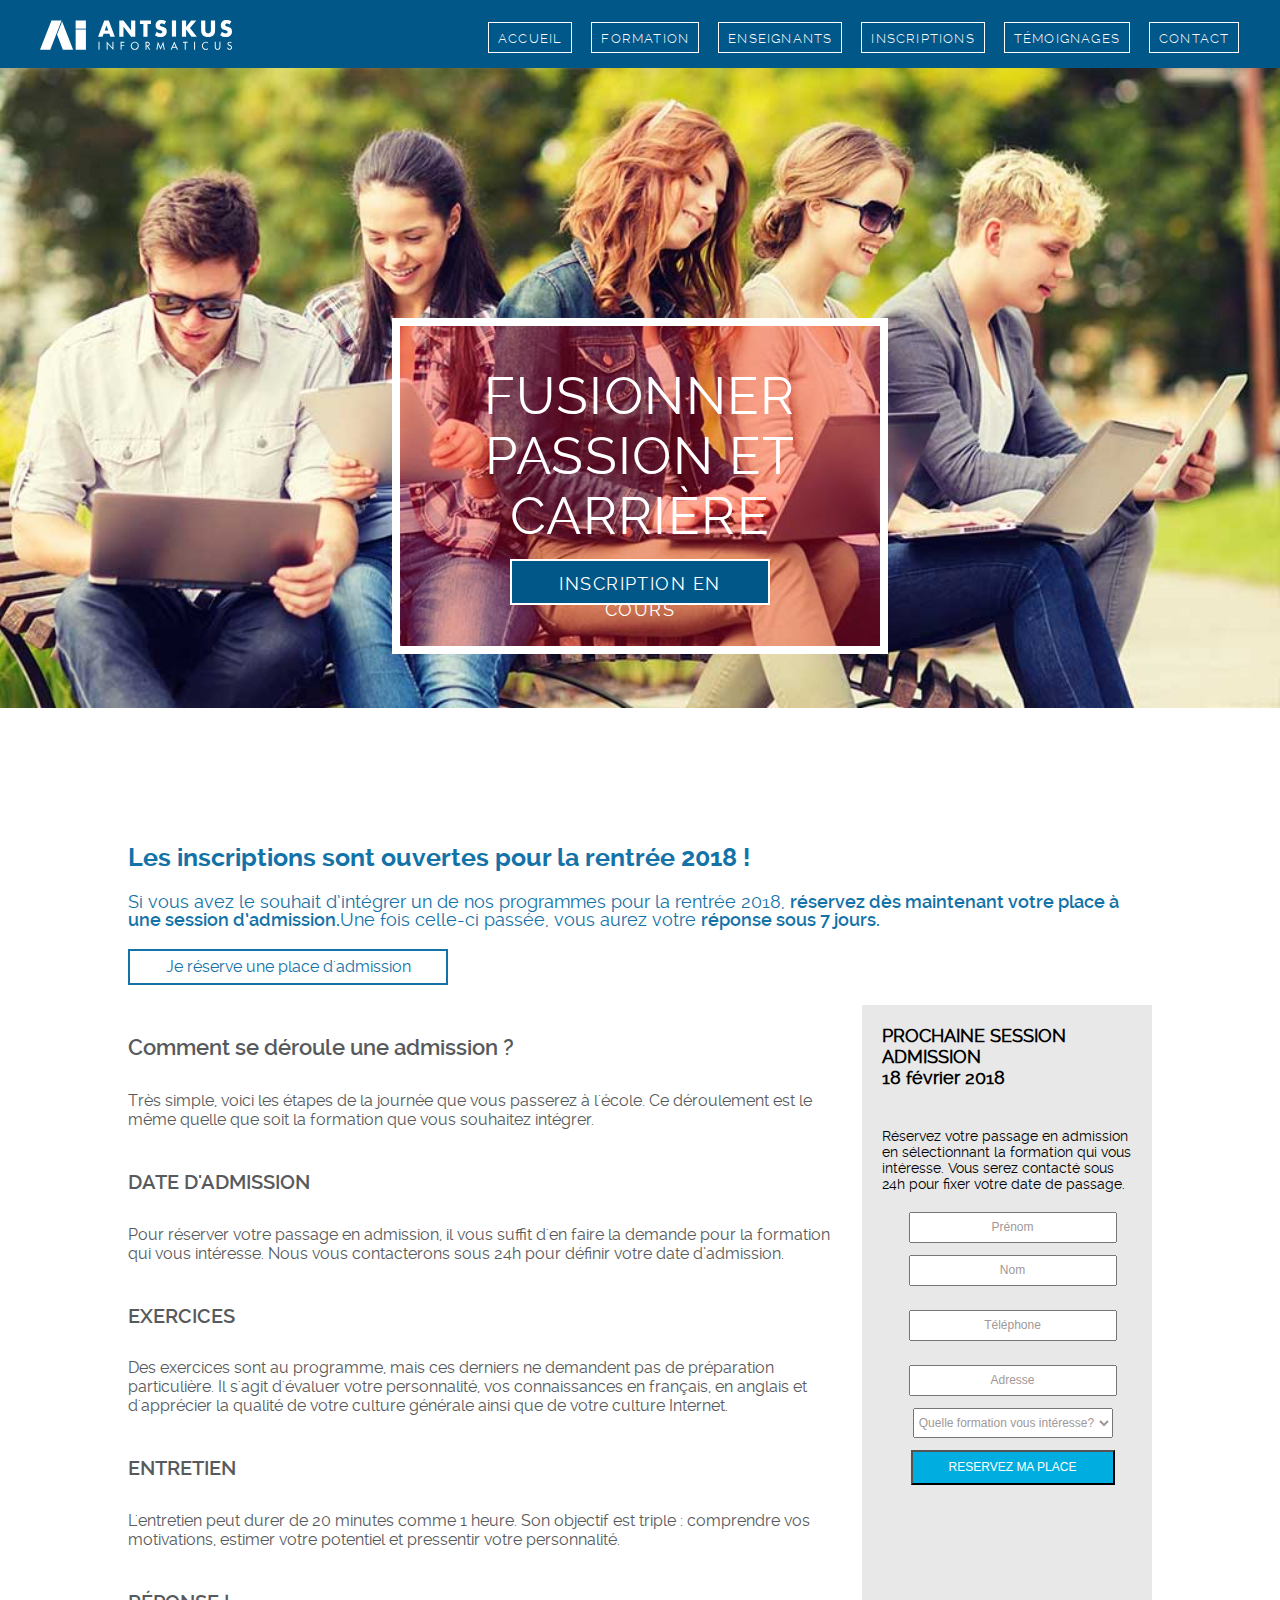
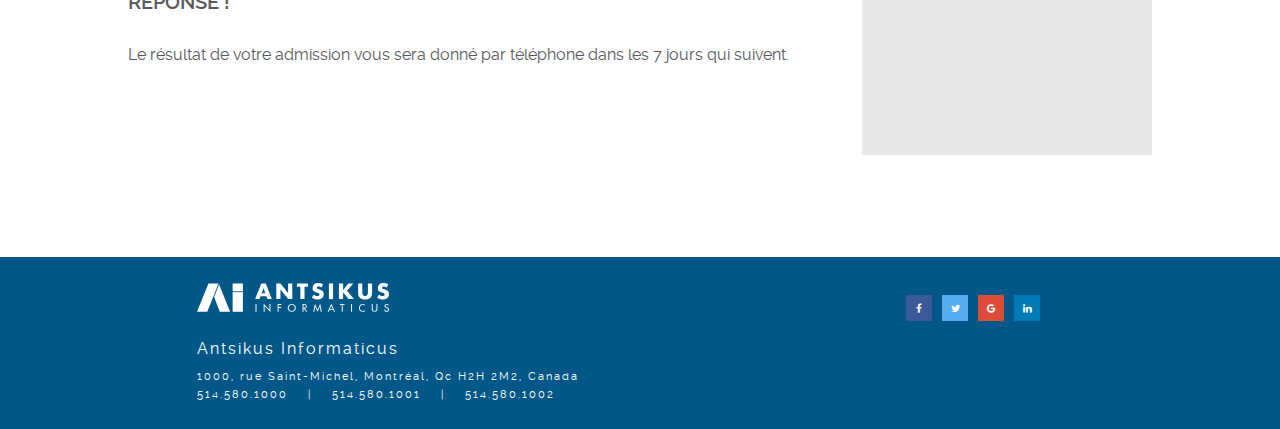
<file: html/Inscriptions.html>
<!DOCTYPE html>
<html lang="fr">

<head>
    <meta charset="utf-8">
    <title>Antsikus Informaticus, Inscription</title>
    <link rel="stylesheet" href="../styles/reset.css">
    <link rel="stylesheet" href="../styles/main.css">
	<link rel="stylesheet" href="../styles/inscription.css">
    <link rel="stylesheet" href="https://cdnjs.cloudflare.com/ajax/libs/font-awesome/4.7.0/css/font-awesome.min.css">
</head>

<body>

    <header>
        <div class="centered">
            <p>Fusionner passion et carrière<span class="inscriptionLien"><a href="formulaire_inscription.html">Inscription en cours</a></span></p>
        </div>

        <div class="nav_background">
            <img class="logo" alt="logo antsikus" src="../images/icons/antsikus_logo.svg">
            <nav id="mainNav">
                <ul>
                    <li>
                        <a href="../index.html">
						<span>Accueil</span></a>
                    </li>
                    <li>
                        <a href="formation.html">
						<span>Formation</span> </a>
                    </li>
                    <li>
                        <a href="Enseignants.html">
                        <span>Enseignants</span></a>
                    </li>
                    <li>
                        <a href="inscriptions.html">
                        <span>Inscriptions</span></a>
                    </li>
                    <li>
                        <a href="temoignages.html">
						<span>Témoignages</span></a>
                    </li>
                    <li>
                        <a href="contact.html">     
						<span>Contact</span></a>
                    </li>
                </ul>
            </nav>
        </div>
	</header>
        <article>
            <img class="containerForImageWide" alt="Les etudiants avec laptops" id="enseignant" src="../images/Inscription.jpg">
            <div class="containerForTextBlocks">
                <div class="textInscription">
                    <h2>Les inscriptions sont ouvertes pour la rentrée 2018 !</h2>
                    <p>
                        Si vous avez le souhait d’intégrer un de nos programmes pour la rentrée 2018, <span>réservez dès maintenant votre place à une session d’admission.</span>Une fois celle-ci passée, vous aurez votre <span>réponse sous 7 jours.</span>
                    </p>
                </div>
                <a href="formulaire_inscription.html">
					<div class="reserve">
						<p>Je r&eacute;serve une place d'admission</p>
					</div>
				</a>
                <aside>
                    <h4>PROCHAINE SESSION ADMISSION<br>18 février 2018</h4>
                    <p>Réservez votre passage en admission en sélectionnant la formation qui vous intéresse. Vous serez contacté sous 24h pour fixer votre date de passage.</p>
                    <form action="/action_page.php">
                        <br><br><br>
                        <input type="text" name="firstname" value="Pr&eacute;nom">
                        <br><br>
                        <input type="text" name="lastname" value="Nom">
                        <br><br>
                        <br>
                        <input type="text" name="phone" value="T&eacute;l&eacute;phone">
                        <br><br>
                        <br>
                        <input type="text" name="address" value="Adresse">
                        <br><br>

                        <select name="cars">
                           <option value="Quelle formation vous int&eacute;resse?">Quelle formation vous int&eacute;resse&#63;</option>
                            <option value="web">D&eacute;veloppement de sites Web </option>
                            <option value="mobile">D&eacute;veloppement d'applications mobiles</option>
                            <option value="reseau">R&eacute;seautique et s&eacute;curité informatique</option>
                            <option value="bureautique">bureautique</option>
                        </select>
                        <br><br>
                        <input type="submit" value="RESERVEZ MA PLACE" class="submit">

                    </form>
                </aside>
                <div class="textAdmission">
                    <h3>Comment se déroule une admission ?</h3>
                    <p>
                        Très simple, voici les étapes de la journée que vous passerez à l'école. Ce déroulement est le même quelle que soit la formation que vous souhaitez intégrer.

                        <h4>DATE D'ADMISSION</h4>

                        <p>Pour réserver votre passage en admission, il vous suffit d'en faire la demande pour la formation qui vous intéresse. Nous vous contacterons sous 24h pour définir votre date d’admission.</p>

                        <h4>EXERCICES</h4>

                        <p>Des exercices sont au programme, mais ces derniers ne demandent pas de préparation particulière. Il s'agit d'évaluer votre personnalité, vos connaissances en français, en anglais et d'apprécier la qualité de votre culture générale ainsi que de votre culture Internet.</p>

                        <h4>ENTRETIEN</h4>

                        <p>L'entretien peut durer de 20 minutes comme 1 heure. Son objectif est triple : comprendre vos motivations, estimer votre potentiel et pressentir votre personnalité.</p>

                        <h4>RÉPONSE !</h4>
                        <p>Le résultat de votre admission vous sera donné par téléphone dans les 7 jours qui suivent.</p>
                </div>


            </div>

        </article>
        <footer>

            <a href="#" class="fa fa-linkedin"></a>
            <a href="#" class="fa fa-google"></a>
            <a href="#" class="fa fa-twitter"></a>
            <a href="#" class="fa fa-facebook"></a>

            <div class="footer-content">

                <ul>
                    <li class="logo-footer"><img alt="Logo antsikus" src="../images/icons/antsikus_logo.svg"></li>
                </ul>

                <p class="name">Antsikus Informaticus</p><br>


                <p> 1000, rue Saint-Michel, Montréal, Qc H2H 2M2, Canada</p>
                <pre>514.580.1000    |    514.580.1001    |    514.580.1002</pre>
            </div>

        </footer>
</body>

</html>
</file>
<file: styles/main.css>
@font-face {
    font-family: Raleway-regular;
    src: url(../fonts/raleway-regular.ttf);
}

@font-face {
    font-family: Raleway-semibold;
    src: url(../fonts/raleway-semibold.ttf);
}

@font-face {
    font-family: Raleway-light;
    src: url(../fonts/raleway-light.ttf);
}

@font-face {
    font-family: Raleway-bold;
    src: url(../fonts/raleway-bold.ttf);
}

/* ------------ GLOBAL ---------------*/

body {
    width: 100%;
    margin: 0 auto;
    font-family: Raleway-regular;
    font-size: 62.5%;
    min-width: 960px;

}

header {
    width: 100%;
    height: 100%;
    overflow: hidden;
}

/* ------------ Animation Homepage ---------------*/

#slider {
    background-repeat: no-repeat;
    background-position: center center;
    animation-name: slider;
    animation-duration: 15s;
    animation-iteration-count: infinite;
    background-size: cover;
    width: 100vw;
    height: 100vh;
}


@keyframes slider {
    0% {
        background: url(../images/building_1.jpg);
        background-size: cover;
        width: 100vw;
        height: 100vh;

    }
    25% {
        background: url(../images/building_1.jpg);
        background-size: cover;
        width: 100vw;
        height: 100vh;

    }
    75% {
        background: url(../images/bureautique_3.jpg);
        background-size: cover;
        width: 100vw;
        height: 100vh;
        ;

    }
    100% {
        background: url(../images/reseautique2.jpg);
        background-size: cover;
        width: 100vw;
        height: 100vh;
    }

}

/* ------------ Navigation Bar ---------------*/

.logo {

    display: block;
    padding-top: 20px;
    padding-left: 40px;

}

#mainNav ul {
    display: inline-block;
    list-style: none;
	position: absolute;
    margin-left: calc(100% - 800px);
    margin-top: -36px;

}

#mainNav a {
    text-decoration: none;
    color: white;
	display: block;
	float: left;
    font-family: Raleway-light;
    font-size: 1.3em;
    letter-spacing: 1.2px;
    text-transform: uppercase;
}

#mainNav li {
    display: inline-block;
    height: 11px;
    padding: 9px;
    margin: 8px;
    text-align: center;
    text-decoration: none;
    background-color: rgba(0, 87, 139, 0.8);
    margin-right: 8px;
    border: 1px solid #fff;
    z-index: 1;
}



#mainNav li:hover {
    border: 1px solid #00ade0;
    background-color: #005788;
}


.nav_background {
    background-color: #005788;
    height: 68px;
}

.centered {
    position: absolute;
    top: 54%;
    left: 50%;
    text-align: center;
    color: #fff;
    font-family: Raleway-regular;
    text-transform: uppercase;
    letter-spacing: 1.4px;
    font-size: 52px;
    padding: 40px;
    width: 400px;
    height: 240px;
    line-height: 60px;
    background-color: rgba(255, 0, 0, 0.3);
    margin: auto;
    border: 8px solid white;
    transform: translate(-50%, -50%);
}

.programmesLien a {
    /* lien aux programsmes sur la page index */
    position: absolute;
    text-decoration: none;
    top: 76%;
    left: 50%;
    text-align: center;
    color: #fff;
    font-family: Raleway-regular;
    text-transform: uppercase;
    line-height: 26px;
    letter-spacing: 1.48px;
    font-size: 0.34em;
    padding: 10px 10px 6px 10px;
    width: 250px;
    height: 26px;
    background-color: #005788;
    border: 2px solid white;
    transform: translate(-50%, -50%);
}

.programmesLien a:hover {
    
    background-color: #042f48;
    
}


/* ------------ Article Text Columns ---------------*/

.textEnColoumn p {
    font-family: Raleway-regular;
    font-size: 1.5em;
    line-height: 1.5em;
    text-align: left;
    letter-spacing: 0.1em;
    text-align: justify;
}

.textEnColoumn h2 {
    font-family: Raleway-light;
    font-size: 2.5em;
    padding: 1em 0 1em 0;
    letter-spacing: 1px;
}

.textEnColoumn {
    display: block;
	float: left;
    width: 40%;
    padding: 2%;
   
}

article {
    text-align: center;
    box-sizing: border-box;
}

.containerForTextBlocks {
    padding: 8% 10% 8% 10%;
    display: inline-block;
    color: black;
    background-color: white;
    box-sizing: border-box;
}

.containerForImageWide {
    width: 100%;
    box-sizing: content-box;

}

.containerForTextBlocksTurquoise {
    padding: 8% 10% 8% 10%;
    display: inline-block;
    color: #fff;
    letter-spacing: 24px;
    background-color: #00ade0;
    box-sizing: border-box;
}

.containerForImageEnseignant,
.containerForImageContact{
    width: 100vw;
    height: 80%;
    display: block;
    clear: both;
    box-sizing: border-box;

}

.containerForImageInscription,
.containerForImageTemoignages {
    width: 100vw;
    height: 80%;
    display: block;
    clear: both;
    margin-left: 0px;
    box-sizing: border-box;

}

/* ------------ FOOTER ---------------*/

footer {
    box-sizing: border-box;

}

.footer-content {
    background: #005788;
    width: 100%;
    padding-bottom: 2%;
}

.logo-footer {

    padding-left: 15.4%;
    padding-top: 2%;
    padding-bottom: 2%;

}

footer p,
pre {

    padding-left: 15.4%;
    font-family: Raleway-regular;
    font-size: 1.1em;
    line-height: 18px;
    letter-spacing: 2px;
    color: #fff;
}

footer .name {

    font-family: Raleway-regular;
    font-size: 1.6em;
    color: #fff;
}


.fa {

    font-size: 20px;
    padding: 8px;
    width: 10px;
    text-align: center;
    text-decoration: none;
    margin: 15px 5px;
    float: right;

}

.fa:hover {
    opacity: 0.7;
}

.fa-facebook {
    background: #3B5998;
    color: white;

    margin-top: 38px;
}

.fa-twitter {
    background: #55ACEE;
    color: white;
    margin-top: 38px;
}

.fa-google {
    background: #dd4b39;
    color: white;
    margin-top: 38px;
}

.fa-linkedin {
    background: #007bb5;
    color: white;
    margin-top: 38px;
    margin-right: 240px
}

/* ------------ FORMATIONS ---------------*/



/* ------------ INSCRIPTIONS ---------------*/



/* ------------ TEMOIGNAGES ---------------*/



/*-------------ENSEIGNANTS--------------*/




/*-----------------------CONTACT-------------------------*/
</file>
<file: styles/contacts.css>
.textContact h2 {
    width: 85%;
    padding-bottom: 2%;
    padding-top: 4%;
    font-family: Raleway-bold;
    font-size: 25px;
    text-align: left;
    line-height: normal;
    color: #1372a7;
    margin: 0 auto;
}

.textContact p {
    width: 85%;
    font-family: Raleway-regular;
    font-size: 18px; 
    text-align: left;
    color: #8c8b8b;
    line-height: normal;
    margin: 0 auto;
    margin-bottom: 28px;
}

.textContact span {
    width: 80%;
    font-family: Raleway-semibold;
    font-size: 18px;
    margin-bottom: 20px;
    text-align: left;
    color: #1372a7;
}

.textContactAddress span {
    width: 80%;
    font-family: Raleway-semibold;
    font-size: 14px;
    margin-bottom: 20px;
    text-align: left;
    color: #1372a7;
}

.textContactLien  a {
    position: absolute;
    text-decoration: none;
    top: 68%;
    left: 50%;
    text-align: center;
    color: #fff;
    font-family: Raleway-regular;
    text-transform: uppercase;
    line-height: 26px;
    letter-spacing: 1.48px;
    font-size: 0.8em;
    padding: 10px 10px 6px 10px;
    width: 236px;
    height: 26px;
    background-color: #005788;
    border: 2px solid white;
    transform: translate(-50%, -50%);
}

.textContactLien  a:hover {
    
    background-color: #04293e;
    
}
.centeredContact {
    position: absolute;
    top: 58%;
    left: 50%;
    text-align: center;
    color: #fff;
    font-family: Raleway-bold;
    text-transform: uppercase;
    letter-spacing: 1.4px;
    font-size: 52px;
    padding: 40px;
    width: 310px;
    height: 240px;
    line-height: 60px;
    background-color: rgba(27, 93, 169, 0.7);
    margin: auto;
    border: 8px solid white;
    transform: translate(-50%, -50%);
}
iframe {
	width: 960px;
	height: 480px;
	border: none;
	margin-bottom: 20px;
}
</file>
<file: styles/enseignants.css>
table {
    font-family: Raleway-regular;
    border-collapse: collapse;
    width: 68%;
    font-size: 16px;
    margin: 0 auto;
    margin-bottom: 30px;
}

td,
th {
    border: 1px solid #dddddd;
    text-align: left;
    padding: 8px;
    height: 50px;
}
th {
	text-align:center;
	font-size: 1.3em;
	vertical-align: middle;
	
}

tr:nth-child(even) {
    background-color: #dddddd;
}

tr:nth-child(even):hover {
    background-color: #d3cccc;
}

.textEnseignant h2 {
    width: 85%;
    padding-bottom: 2%;
    padding-top: 4%;
    font-family: Raleway-bold;
    font-size: 25px;
    text-align: left;
    line-height: normal;
    color: #1372a7;
    margin: 0 auto;
}

.textEnseignant p {
    width: 85%;
    font-family: Raleway-regular;
    font-size: 18px; 
    text-align: left;
    color: #8c8b8b;
    line-height: normal;
    margin: 0 auto;
    margin-bottom: 28px;
}

.textEnseignant span {
    width: 80%;
    font-family: Raleway-semibold;
    font-size: 18px;
    margin-bottom: 20px;
    text-align: left;
    color: #1372a7;
}
#form_enseignant .textinput {
	width: 24em;
	height: 2em;
	font-size: 1.5em;
	line-height: 2em;
	margin-bottom: 1em;
	margin-left: calc(50% - 19em);
	text-indent: 10px;
}
#form_enseignant label{
	font-size: 1.5em;
	line-height: 1.8em;
	margin-left: calc(50% - 19em);
}
#form_enseignant {
	width: 600px;
	margin: 30px auto 30px auto;
	border: 1px solid #005788;
	padding:20px;
}
#form_enseignant h2{
	font-family: Raleway-semibold;
	font-size: 2.2em;
	text-align: center;
	padding-top: 20px;
	padding-bottom: 20px;

}

.buttonSubmit {
	background-color: #005788;
	text-transform: uppercase;
	border: none;
	margin: 30px auto 0 2.5em;
	color: white;
	width : 130px;
	height : 40px;
	text-align: center;
	text-decoration: none;
	display: inline-block;
	font-size: 1.8em;
	cursor: pointer;
	box-shadow: 1px 1px 2px 2px #AAA;
	-moz-border-radius: 2px;
	-khtml-border-radius: 2px;
	-webkit-border-radius: 2px;
	border-radius: 2px;
}
</file>
<file: styles/formation.css>
#mainContainerCourses, #mainContainerFormations {
	display:flex;
	flex-direction:column;
	box-sizing: content-box;
	margin: 20px auto 30px auto;
	width: 80%;
}
.listOfFormation a{
	text-decoration: none;
	display: block;
	background-color: #149cb9;
	margin: 10px 5px 10px 5px;
	text-align: center;
	padding: 10px;
	color: white;
	font-family: Raleway-regular;
	font-size: 1.7em;
	-moz-border-radius: 5px;
	-webkit-border-radius: 5px;
	-khtml-border-radius: 5px;
	border-radius: 5px;
}
.listOfFormation a:hover {
	background-color: #0f738a;
}
.listOfFormation h2 {
	text-align: center;
	font-family: Raleway-semibold;
	font-size: 2em;
	margin: 20px 0 20px 0;
	color: #0d6073;
}
.listOfFormation div {
	text-align: center;
}
.listOfFormation, .containerOfDescription {
	flex:1;
	display:flex;
	flex-direction:row;
}
.listOfFormation div {
	flex:1;
	background-color: #a3e6f5;
	border-left: 1px solid #0d6073;
	border-top: 1px solid #0d6073;
}
.listOfFormation div:first-child {
	-moz-border-top-left-radiu: 5px;
	-webkit-border-top-left-radius: 5px;
	-khtml-border-top-left-radius: 5px;
	border-top-left-radius: 5px;
	
}
.listOfFormation div:last-child {
	-moz-border-top-right-radius: 5px;
	-webkit-border-top-right-radius: 5px;
	-khtml-border-top-right-radius: 5px;
	border-right: 1px solid #0d6073;
}
.descriptionContainer {
	flex:1;
	padding: 40px;
	display: none;
	font-family: Raleway-regular;
	font-size: 1.5em;
	text-align: left;
	border: 1px solid #0d6073;
	-moz-border-bottom-left-radius: 5px;
	-webkit-border-bottom-left-radius: 5px;
	-khtml-border-bottom-left-radius: 5px;
	border-bottom-left-radius: 5px;
	-moz-border-bottom-right-radius: 5px;
	-webkit-border-bottom-right-radius: 5px;
	-khtml-border-bottom-right-radius: 5px;
	border-bottom-right-radius: 5px;
}
.descriptionContainer li{
	padding: 0 20px 0 20px;
	line-height: 2em;
}
.descriptionContainer h3{
	padding: 20px 0 20px 0;
	text-align: center;
	font-family: Raleway-semibold;
	font-size: 17px;
}
.descriptionContainer p{
	padding: 10px 0 10px 0;
	line-height: 1.5em;
}
.descriptionContainer li::before {
	content: "\2611";
}
.fc11{
	display:block;
}
.listOfFormation ul {
	list-style-type: none;
	padding: 0px;
	margin: 0px 5px 0px 5px;
}
.titreFormation h2 {
    font-family: Raleway-bold;
    font-size: 25px;
    padding: 40px 0 10px 0;
    text-align: left;
   text-align: center;
}

.titreFormation p {
    font-family: Raleway-bold;
    font-size: 20px;
    padding: 15px 0 5px 0;
    text-align: left;
    text-align: center;
}
.inscriptionForCourses {
	display: block;
	background-color: #149cb9;
	color: white;
	width: 150px;
	height: 30px;
	font-size: 2em;
	text-decoration: none;
	text-align: center;
	margin: 20px auto 20px auto;
	line-height: 30px;
	-moz-border-radius: 5px;
	-webkit-border-radius: 5px;
	-khtml-border-radius: 5px;
	border-radius: 5px;
}
.inscriptionForCourses:hover{
	background-color: #0f738a;
}
</file>
<file: styles/formulaire_inscription.css>
#formInscription {
	margin: 20px auto 20px auto;
	width: 80%;
	border: 1px solid #00ADE0;
	height: 640px;
}
#headerFofmInscription {
	width: 100%;
	font-family: Raleway-bold;
	font-size: 2em;
	float: left;
	line-height: 3em;
	background-color: #00ADE0;
	color: white;
}
#headerFofmInscription h1{
	font-size: 1.6em;
}
#inscriptionLeftColoumn {
	width: calc(50% - 4px);
	font-family: Raleway-regular;
	padding: 20px 20px 40px 20px;
	text-align: left;
	box-sizing: border-box;
	float: left;
}
#inscriptionRightColoumn {
	width: calc(50% - 4px);
	float: left;
	font-family: Raleway-regular;
	padding: 20px;
	text-align: left;
	box-sizing: border-box;
}
#inscriptionLeftColoumn .textinput {
	width: 16em;
	height: 2em;
	font-size: 1.5em;
	line-height: 2em;
	margin-bottom: 1em;
	margin-left: calc(50% - 8em);
	text-indent: 10px;
}
#inscriptionLeftColoumn label{
	font-size: 1.5em;
	line-height: 1.8em;
	margin-left: calc(50% - 8em);
}
#inscriptionRightColoumn .textinput {
	width: 16em;
	height: 2em;
	font-size: 1.5em;
	line-height: 2em;
	margin-bottom: 1em;
	margin-left: 3em;
}
#inscriptionRightColoumn label{
	font-size: 1.5em;
	line-height: 1.8em;
}
#inscriptionRightColoumn label:not([class]){
	margin-left: 3em;
}
#inscriptionRightColoumn .checkboxes{
	font-size: 1.5em;
	line-height: 2em;
	margin-bottom: 1em;
	margin-left: 3em;
}
#inscriptionRightColoumn .selFormation{
	width: 20em;
	height: 2em;
	font-size: 1.5em;
	line-height: 2em;
	margin-bottom: 1em;
	margin-left: 3em;
}
#inscriptionRightColoumn textarea{
	font-size: 1.5em;
	line-height: 1.8em;
	margin-left: 4em;
	width: 24em;
	height: 8em;
	margin-bottom: 2em;
}
.textinput:focus {
	border: 1px solid #39c1cc;
	box-shadow: 0 0 10px rgba(57, 193, 204,0.5)
}
.buttonSubmit {
	background-color: #005788;
	text-transform: uppercase;
	border: none;
	margin: 30px auto 0 2.5em;
	color: white;
	width : 130px;
	height : 40px;
	text-align: center;
	text-decoration: none;
	display: inline-block;
	font-size: 1.8em;
	cursor: pointer;
	box-shadow: 1px 1px 2px 2px #AAA;
	-moz-border-radius: 2px;
	-khtml-border-radius: 2px;
	-webkit-border-radius: 2px;
	border-radius: 2px;
}
</file>
<file: styles/inscription.css>
.inscriptionLien a {
    position: absolute;
    text-decoration: none;
    top: 80%;
    left: 50%;
    text-align: center;
    color: #fff;
    font-family: Raleway-regular;
    text-transform: uppercase;
    line-height: 26px;
    letter-spacing: 1.48px;
    font-size: 0.34em;
    padding: 10px 10px 6px 10px;
    width: 236px;
    height: 26px;
    background-color: #005788;
    border: 2px solid white;
    transform: translate(-50%, -50%);
}
.containerForTextBlocks a{
	text-decoration: none;
	
}

.inscriptionLien a:hover {
    background-color: #1372a7;

}

.textInscription h2 {

    width: 100%;
    padding-bottom: 2%;
    padding-top: 3%;
    font-family: Raleway-bold;
    font-size: 25px;
    text-align: left;
    line-height: normal;
    color: #1372a7;


}

.textInscription p {
    width: 100%;
    font-family: Raleway-regular;
    font-size: 18px;
    margin-bottom: 20px;
    text-align: left;
    color: #1372a7;

}

.textInscription span {
    width: 100%;
    font-family: Raleway-semibold;
    font-size: 18px;
    margin-bottom: 20px;
    text-align: left;
    color: #1372a7;
}

.reserve {

    width: 300px;
    height: 20px;
    font-family: Raleway-regular;
    font-size: 16px;
    color: #1372a7;
    border: 2px solid #1372a7;
    padding: 8px 8px 4px 8px;
    line-height: 16px;
    margin-bottom: 20px;
}

.reserve:hover {

    width: 300px;
    height: 20px;
    font-family: Raleway-regular;
    font-size: 16px;
    background-color: #ea4f55;
    color: #fff;
    border: 2px solid #1372a7;
    padding: 8px 8px 4px 8px;
    line-height: 16px;
    margin-bottom: 20px;
    letter-spacing: normal;

}

.textAdmission h3 {

    width: 80%;
    padding-bottom: 2%;
    padding-top: 3%;
    font-family: Raleway-semibold;
    font-size: 22px;
    text-align: left;
    line-height: normal;
    color: #575a5c;
}

.textAdmission h4 {

    width: 80%;
    padding-bottom: 2%;
    padding-top: 3%;
    font-family: Raleway-semibold;
    font-size: 20px;
    text-align: left;
    line-height: normal;
    color: #575a5c;
}

.textAdmission p {

    width: 80%;
    padding-bottom: 1%;
    padding-top: 1%;
    font-family: Raleway-regular;
    font-size: 16px;
    text-align: left;
    line-height: normal;
    color: #575a5c;
}

aside {
    float: right;
    font-size: 12px;
    width: 250px;
    height: 750px;
    padding-left: 40px;
    background-color: #e8e8e8;
    margin-left: 20px;
    ;

}

aside p {
    float: right;
    font-size: 14px;
    line-height: normal;
    width: 250px;
    text-align: left;
    padding: 20px;
}



aside input {

    width: 200px;
    text-align: center;
    height: 25px;
    font-size: 12px;
	color: #9f9898;
    margin-right: 29px;
}

aside select {

    width: 200px;
    text-align: center;
    height: 30px;
    font-size: 12px;
	color: #9f9898;
    margin-right: 29px;
}

aside h4 {
    float: right;
    font-size: 18px;
    text-align: left;
    padding-top: 40px;
    width: 250px;
    padding: 20px;
    line-height: normal;
}

.submit {

    background-color: #00ade0;
    width: 204px;
    height: 35px;
    color: #fff;

}
</file>
